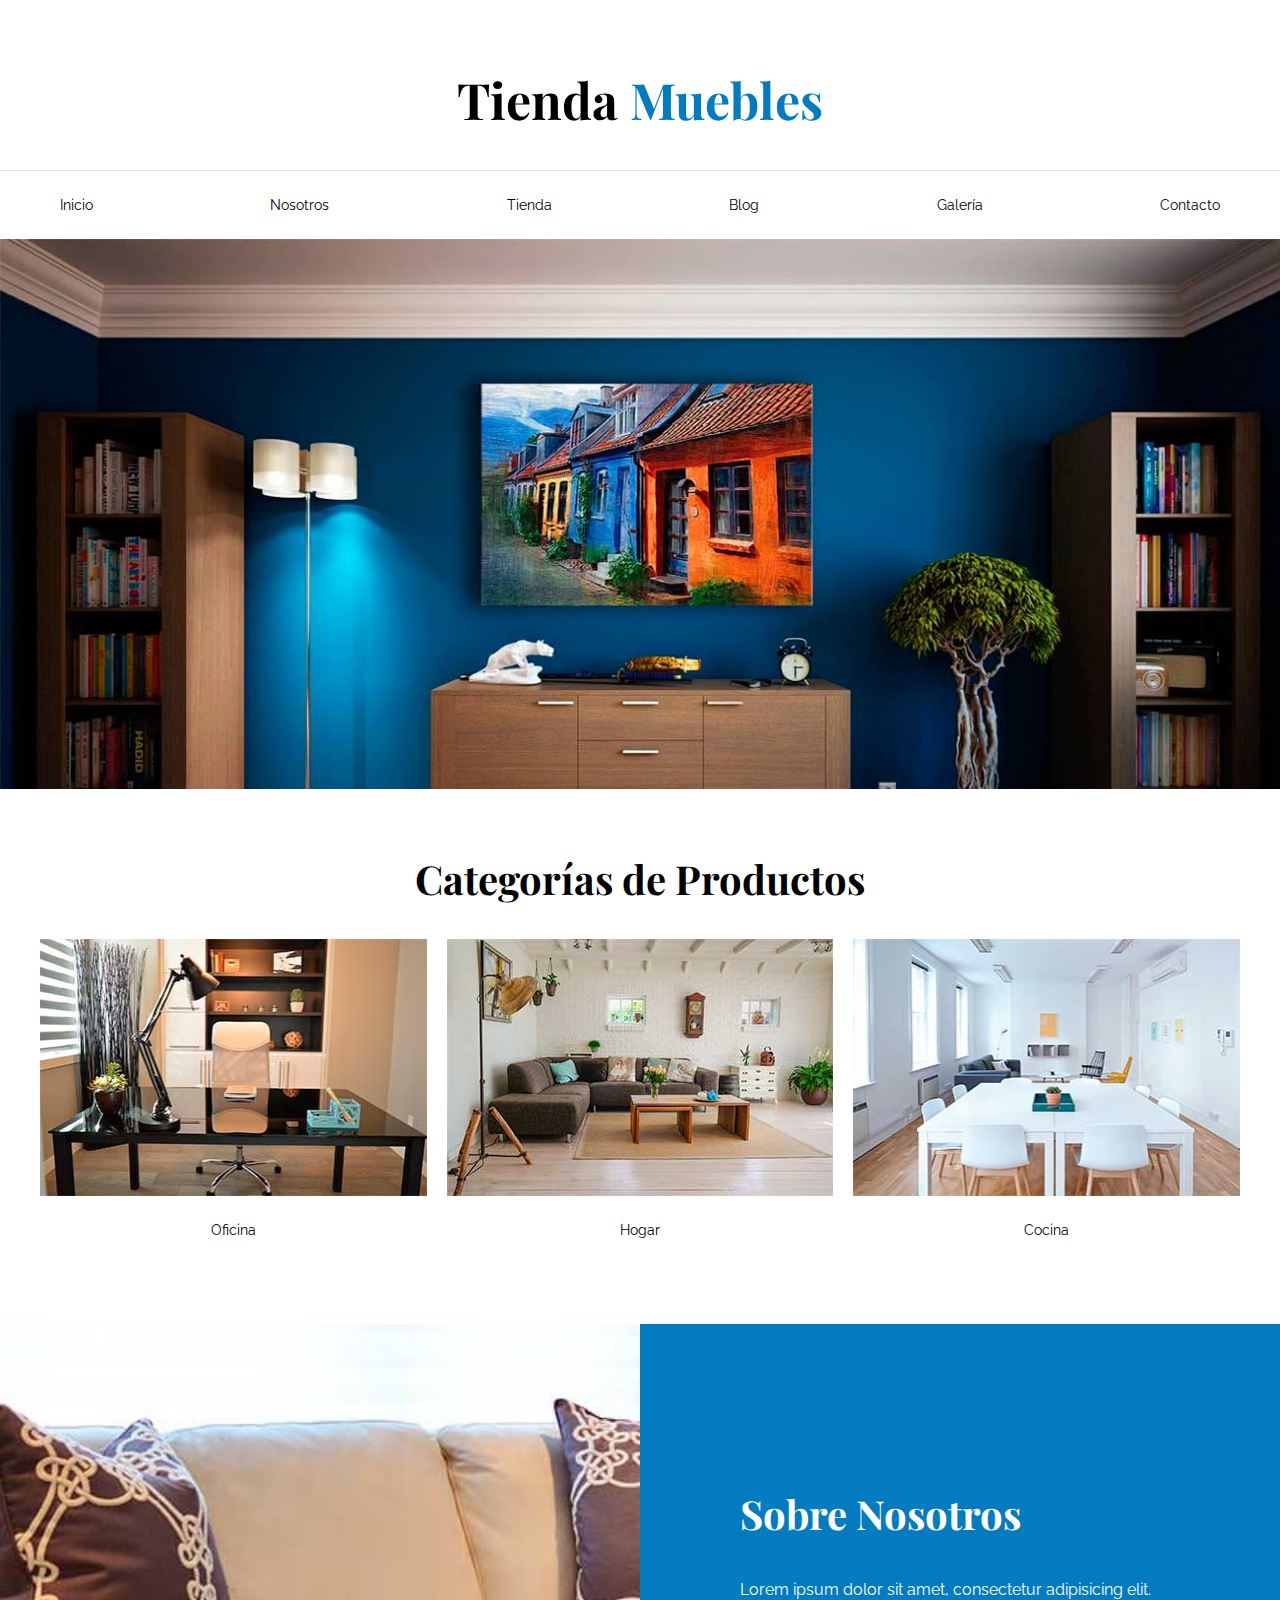
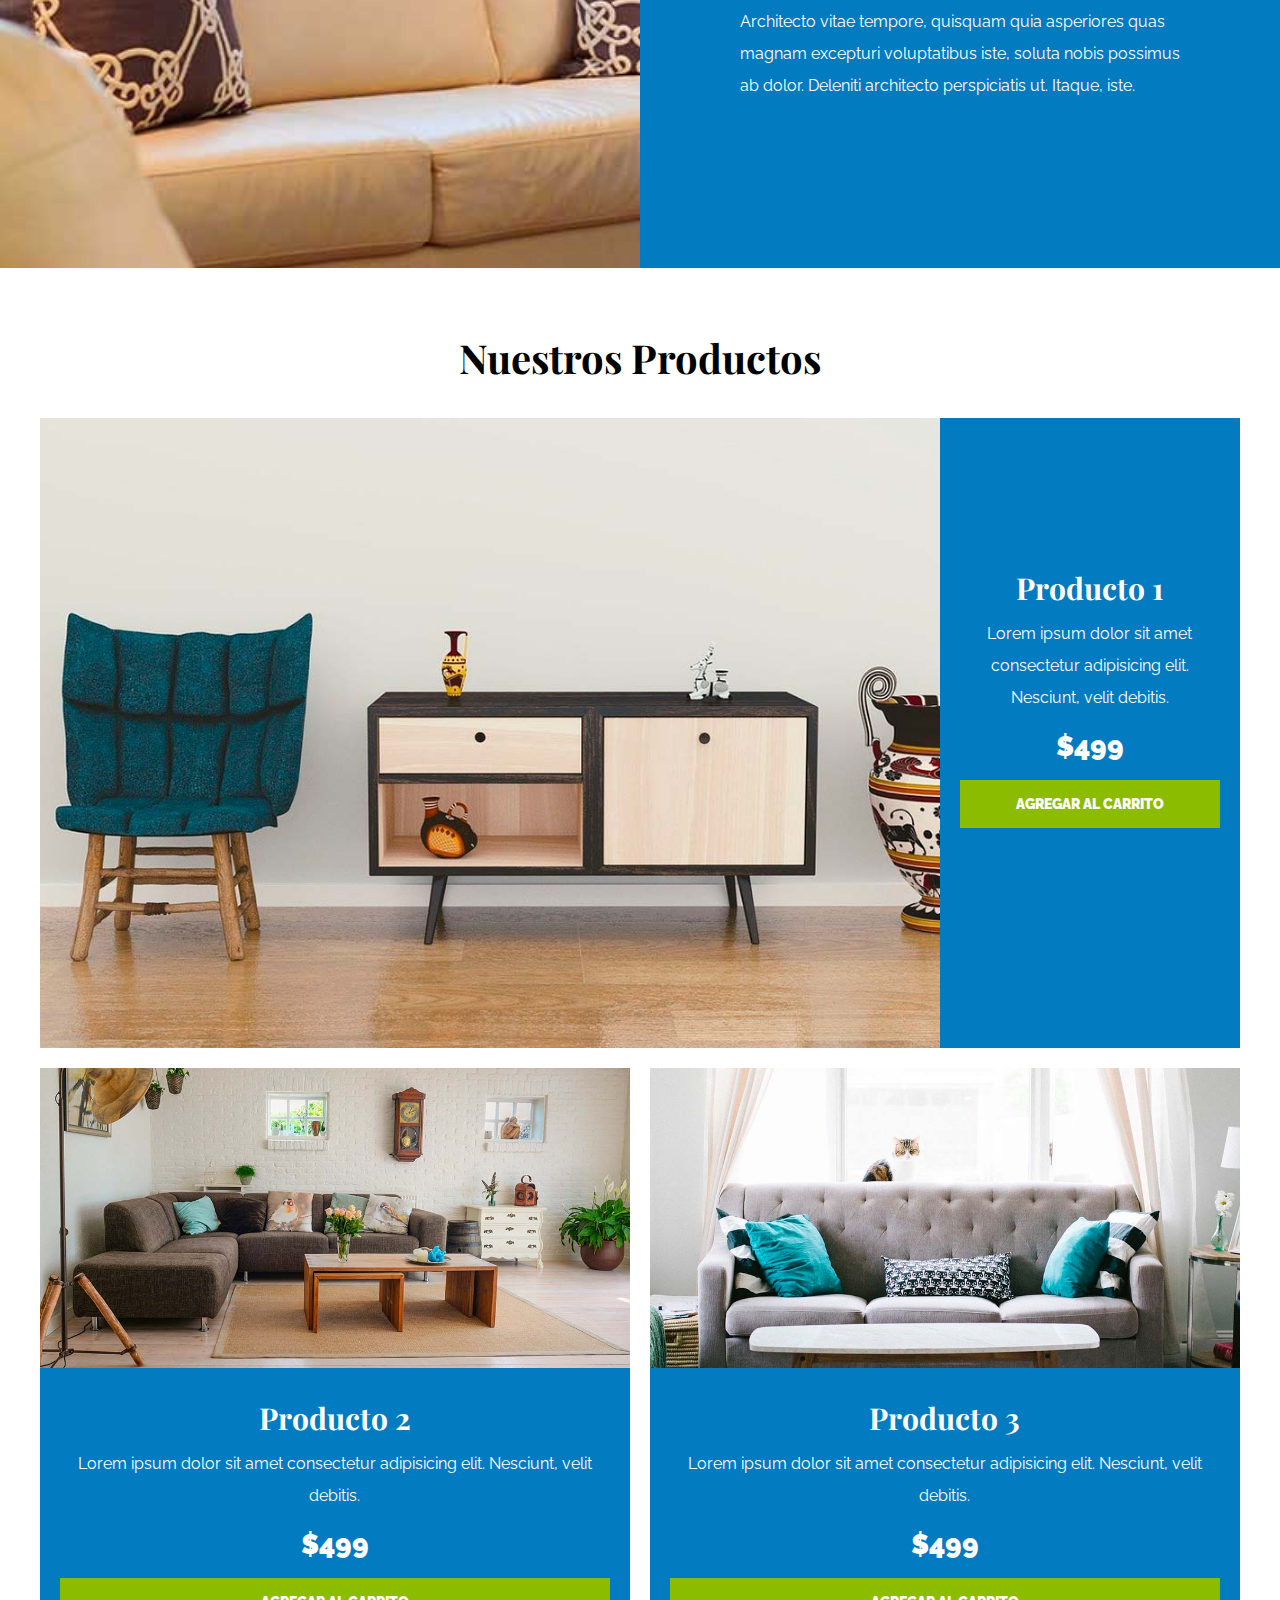
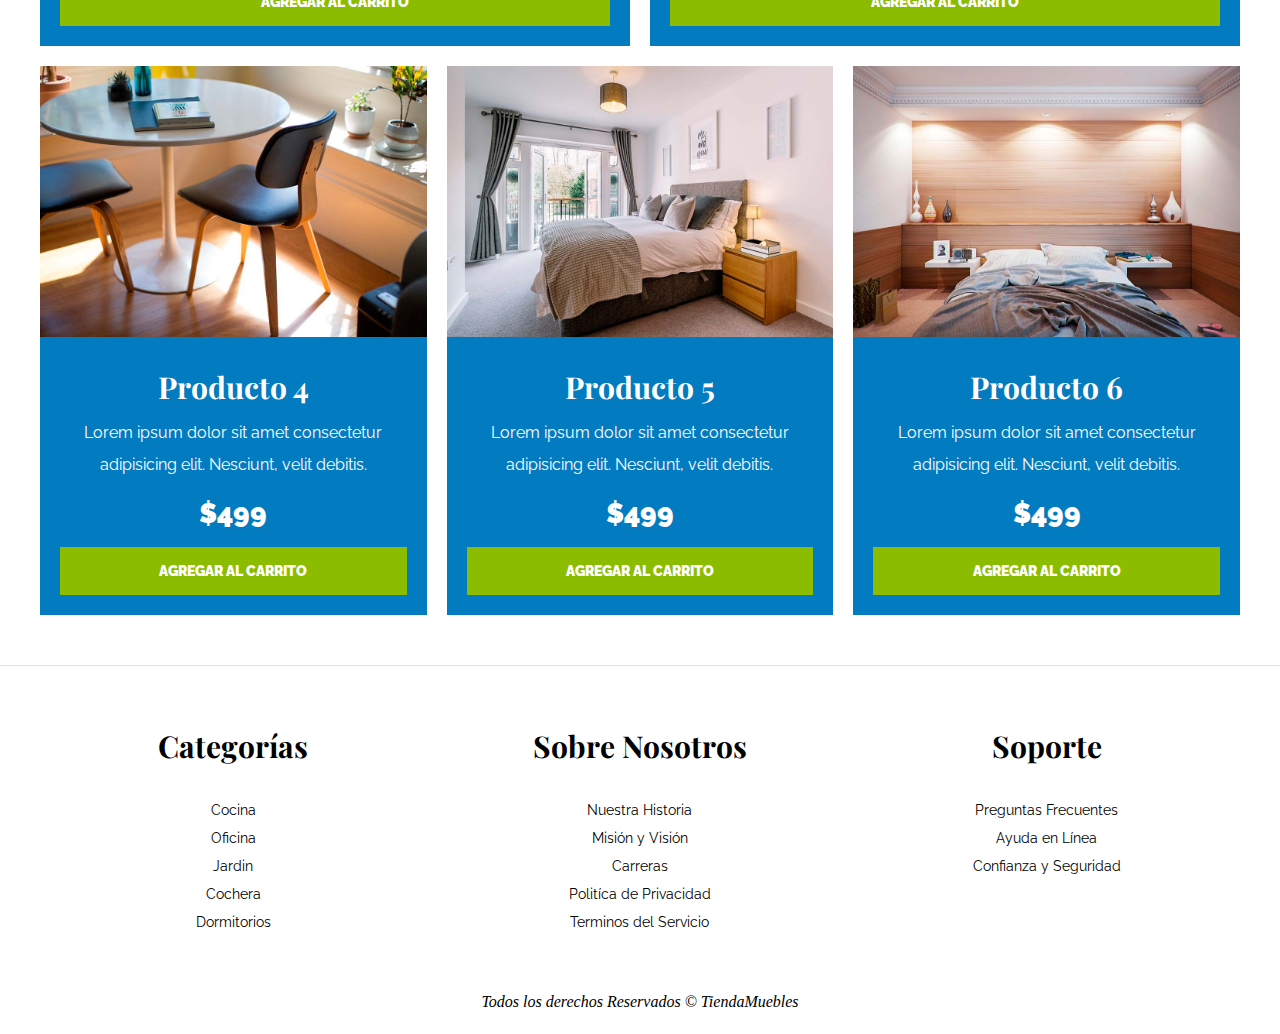
<file: index.html>
<!DOCTYPE html>
<html lang="es">
<head>
    <meta charset="UTF-8">
    <meta http-equiv="X-UA-Compatible" content="IE=edge">
    <meta name="viewport" content="width=device-width, initial-scale=1.0">
    <title>Ecommerce - Home</title>
    <link rel="stylesheet" href="CSS/normalyce.css">
    <link rel="preconnect" href="https://fonts.googleapis.com">
    <link rel="preconnect" href="https://fonts.gstatic.com" crossorigin>
    <link href="https://fonts.googleapis.com/css2?family=Playfair+Display:wght@700&family=Raleway:wght@400;700;900&display=swap" rel="stylesheet"> 
    <link rel="stylesheet" href="CSS/styles.css">
</head>
<body>

    <header>
        <h1 class="titulo">Tienda <span class="span__titulo">Muebles</span></h1>
    </header>

    <div class="contenedor-navegacion">
        <nav class="nav-principal contenedor">
            <a class="enlace" href="index.html">Inicio</a>
            <a class="enlace" href="nosotros.html">Nosotros</a>
            <a class="enlace" href="tienda.html">Tienda</a>
            <a class="enlace" href="blog.html">Blog</a>
            <a class="enlace" href="galeria.html">Galería</a>
            <a class="enlace" href="contacto.html">Contacto</a>
        </nav>
    </div>

    <div class="hero">

    </div>

    <section class="contenedor categorias">
        <h2 class="text-center">Categorías de Productos</h2>

        <div class="listado-categorias">
            <div class="categoria">
                <img src="img/categoria1.jpg" alt="Imagen Categoría">
                <a href="#">Oficina</a>
            </div>
            <div class="categoria">
                <img src="img/categoria2.jpg" alt="Imagen Categoría">
                <a href="#">Hogar</a>
            </div>
            <div class="categoria">
                <img src="img/categoria3.jpg" alt="Imagen Categoría">
                <a href="#">Cocina</a>
            </div>
        </div>

    </section>

    <section class="sobre__nosotros">
        <div class="contenedor sobre-nosotros-grid">
            <div class="texto-nosotros">
                <h2>Sobre Nosotros</h2>
                <p>Lorem ipsum dolor sit amet, consectetur adipisicing elit. Architecto vitae tempore, quisquam quia asperiores quas magnam excepturi voluptatibus iste, soluta nobis possimus ab dolor. Deleniti architecto perspiciatis ut. Itaque, iste.</p>
            </div>
        </div>
    </section>

    <main class="contenido-principal contenedor">
        <h2 class="text-center">Nuestros Productos</h2>
        
        <div class="listado-productos">
            <div class="producto">
                <img src="img/producto1.jpg" alt="Imagen Producto">
                <div class="texto-producto primero">
                    <h3>Producto 1</h3>
                    <p>Lorem ipsum dolor sit amet consectetur adipisicing elit. Nesciunt, velit debitis.</p>
                    <p class="precio">$499</p>

                    <a class="btn" href="#">Agregar al Carrito</a>
                </div> <!--Info Producto-->
            </div> <!--Producto-->

            <div class="producto">
                <img src="img/producto2.jpg" alt="Imagen Producto">
                <div class="texto-producto">
                    <h3>Producto 2</h3>
                    <p>Lorem ipsum dolor sit amet consectetur adipisicing elit. Nesciunt, velit debitis.</p>
                    <p class="precio">$499</p>

                    <a class="btn" href="#">Agregar al Carrito</a>
                </div> <!--Info Producto-->
            </div> <!--Producto-->

            <div class="producto">
                <img src="img/producto3.jpg" alt="Imagen Producto">
                <div class="texto-producto">
                    <h3>Producto 3</h3>
                    <p>Lorem ipsum dolor sit amet consectetur adipisicing elit. Nesciunt, velit debitis.</p>
                    <p class="precio">$499</p>

                    <a class="btn" href="#">Agregar al Carrito</a>
                </div> <!--Info Producto-->
            </div> <!--Producto-->

            <div class="producto">
                <img src="img/producto4.jpg" alt="Imagen Producto">
                <div class="texto-producto">
                    <h3>Producto 4</h3>
                    <p>Lorem ipsum dolor sit amet consectetur adipisicing elit. Nesciunt, velit debitis.</p>
                    <p class="precio">$499</p>

                    <a class="btn" href="#">Agregar al Carrito</a>
                </div> <!--Info Producto-->
            </div> <!--Producto-->

            <div class="producto">
                <img src="img/producto5.jpg" alt="Imagen Producto">
                <div class="texto-producto">
                    <h3>Producto 5</h3>
                    <p>Lorem ipsum dolor sit amet consectetur adipisicing elit. Nesciunt, velit debitis.</p>
                    <p class="precio">$499</p>

                    <a class="btn" href="#">Agregar al Carrito</a>
                </div> <!--Info Producto-->
            </div> <!--Producto-->

            <div class="producto">
                <img src="img/producto6.jpg" alt="Imagen Producto">
                <div class="texto-producto">
                    <h3>Producto 6</h3>
                    <p>Lorem ipsum dolor sit amet consectetur adipisicing elit. Nesciunt, velit debitis.</p>
                    <p class="precio">$499</p>

                    <a class="btn" href="#">Agregar al Carrito</a>
                </div> <!--Info Producto-->
            </div> <!--Producto-->
        </div> <!-- Fin de listado de Productos-->
    </main>


    <footer class="footer">

        <div class="grid-footer contenedor">
            <div>
                <h3>Categorías</h3>
    
                <nav class="footer-menu">
                    <a href="#">Cocina</a>
                    <a href="#">Oficina</a>
                    <a href="#">Jardin</a>
                    <a href="#">Cochera</a>
                    <a href="#">Dormitorios</a>
                </nav>
            </div>
    
            <div>
                <h3>Sobre Nosotros</h3>
    
                <nav class="footer-menu">
                    <a href="#">Nuestra Historia</a>
                    <a href="#">Misión y Visión</a>
                    <a href="#">Carreras</a>
                    <a href="#">Politíca de Privacidad</a>
                    <a href="#">Terminos del Servicio</a>
                </nav>
            </div>
    
            <div>
                <h3>Soporte</h3>
    
                <nav class="footer-menu">
                    <a href="#">Preguntas Frecuentes</a>
                    <a href="#">Ayuda en Línea</a>
                    <a href="#">Confianza y Seguridad</a>
                </nav>
            </div>
        </div>
    </footer>
    
    <p class="copy"><em>Todos los derechos Reservados &copy; TiendaMuebles</em></p>


</body>
</html>
</file>
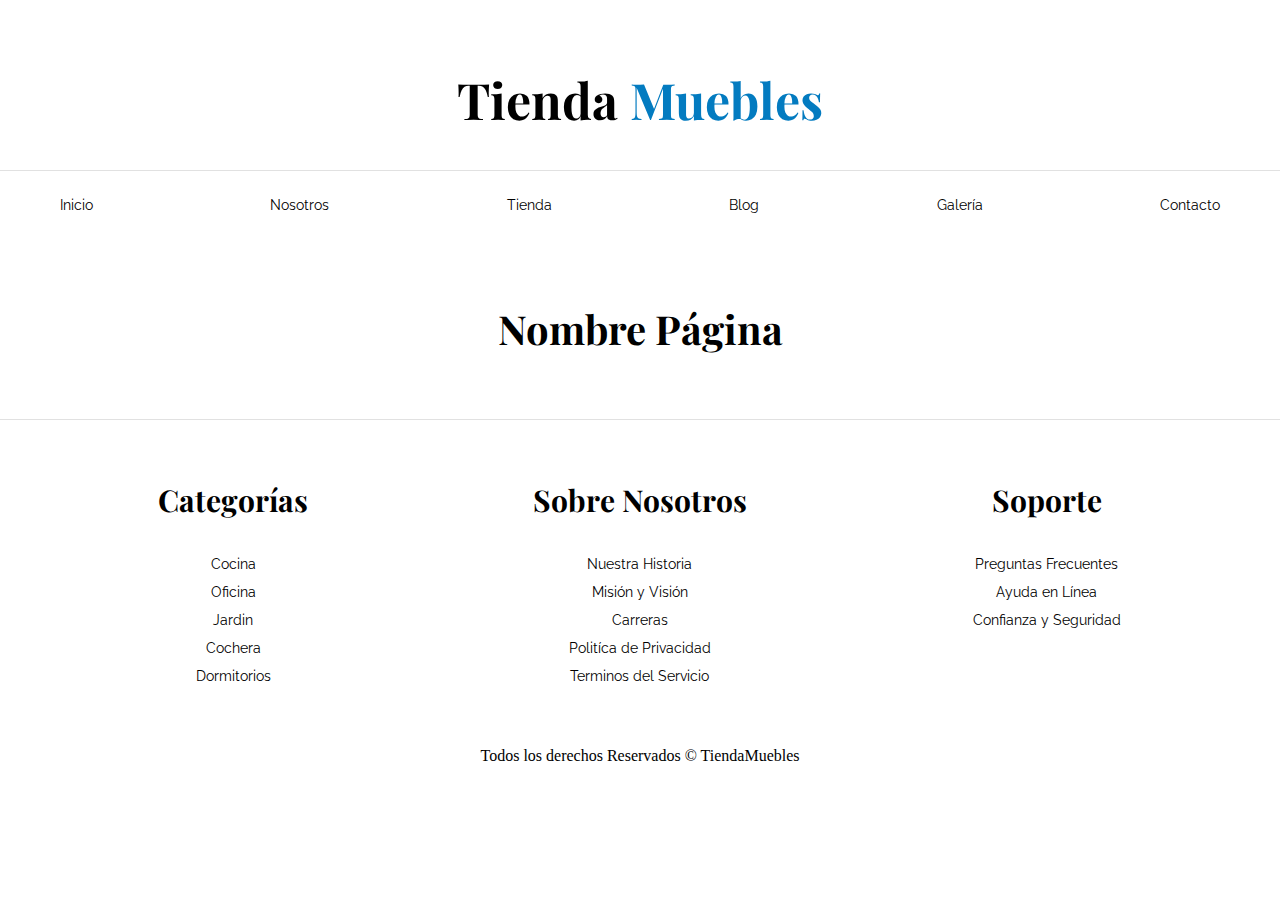
<file: base.html>
<!DOCTYPE html>
<html lang="es">
<head>
    <meta charset="UTF-8">
    <meta http-equiv="X-UA-Compatible" content="IE=edge">
    <meta name="viewport" content="width=device-width, initial-scale=1.0">
    <title>Ecommerce - Home</title>
    <link rel="stylesheet" href="CSS/normalyce.css">
    <link rel="preconnect" href="https://fonts.googleapis.com">
    <link rel="preconnect" href="https://fonts.gstatic.com" crossorigin>
    <link href="https://fonts.googleapis.com/css2?family=Playfair+Display:wght@700&family=Raleway:wght@400;700;900&display=swap" rel="stylesheet"> 
    <link rel="stylesheet" href="CSS/styles.css">
</head>
<body>

    <header>
        <h1 class="titulo">Tienda <span class="span__titulo">Muebles</span></h1>
    </header>

    <div class="contenedor-navegacion">
        <nav class="nav-principal contenedor">
            <a class="enlace" href="index.html">Inicio</a>
            <a class="enlace" href="nosotros.html">Nosotros</a>
            <a class="enlace" href="tienda.html">Tienda</a>
            <a class="enlace" href="blog.html">Blog</a>
            <a class="enlace" href="galeria.html">Galería</a>
            <a class="enlace" href="contacto.html">Contacto</a>
        </nav>
    </div>

    <main class="contenido-principal contenedor">
        <h2 class="text-center">Nombre Página</h2>
    </main>


    <footer class="footer">

        <div class="grid-footer contenedor">
            <div>
                <h3>Categorías</h3>
    
                <nav class="footer-menu">
                    <a href="#">Cocina</a>
                    <a href="#">Oficina</a>
                    <a href="#">Jardin</a>
                    <a href="#">Cochera</a>
                    <a href="#">Dormitorios</a>
                </nav>
            </div>
    
            <div>
                <h3>Sobre Nosotros</h3>
    
                <nav class="footer-menu">
                    <a href="#">Nuestra Historia</a>
                    <a href="#">Misión y Visión</a>
                    <a href="#">Carreras</a>
                    <a href="#">Politíca de Privacidad</a>
                    <a href="#">Terminos del Servicio</a>
                </nav>
            </div>
    
            <div>
                <h3>Soporte</h3>
    
                <nav class="footer-menu">
                    <a href="#">Preguntas Frecuentes</a>
                    <a href="#">Ayuda en Línea</a>
                    <a href="#">Confianza y Seguridad</a>
                </nav>
            </div>
        </div>
    </footer>
    
    <p class="copy">Todos los derechos Reservados &copy; TiendaMuebles</p>


</body>
</html>
</file>
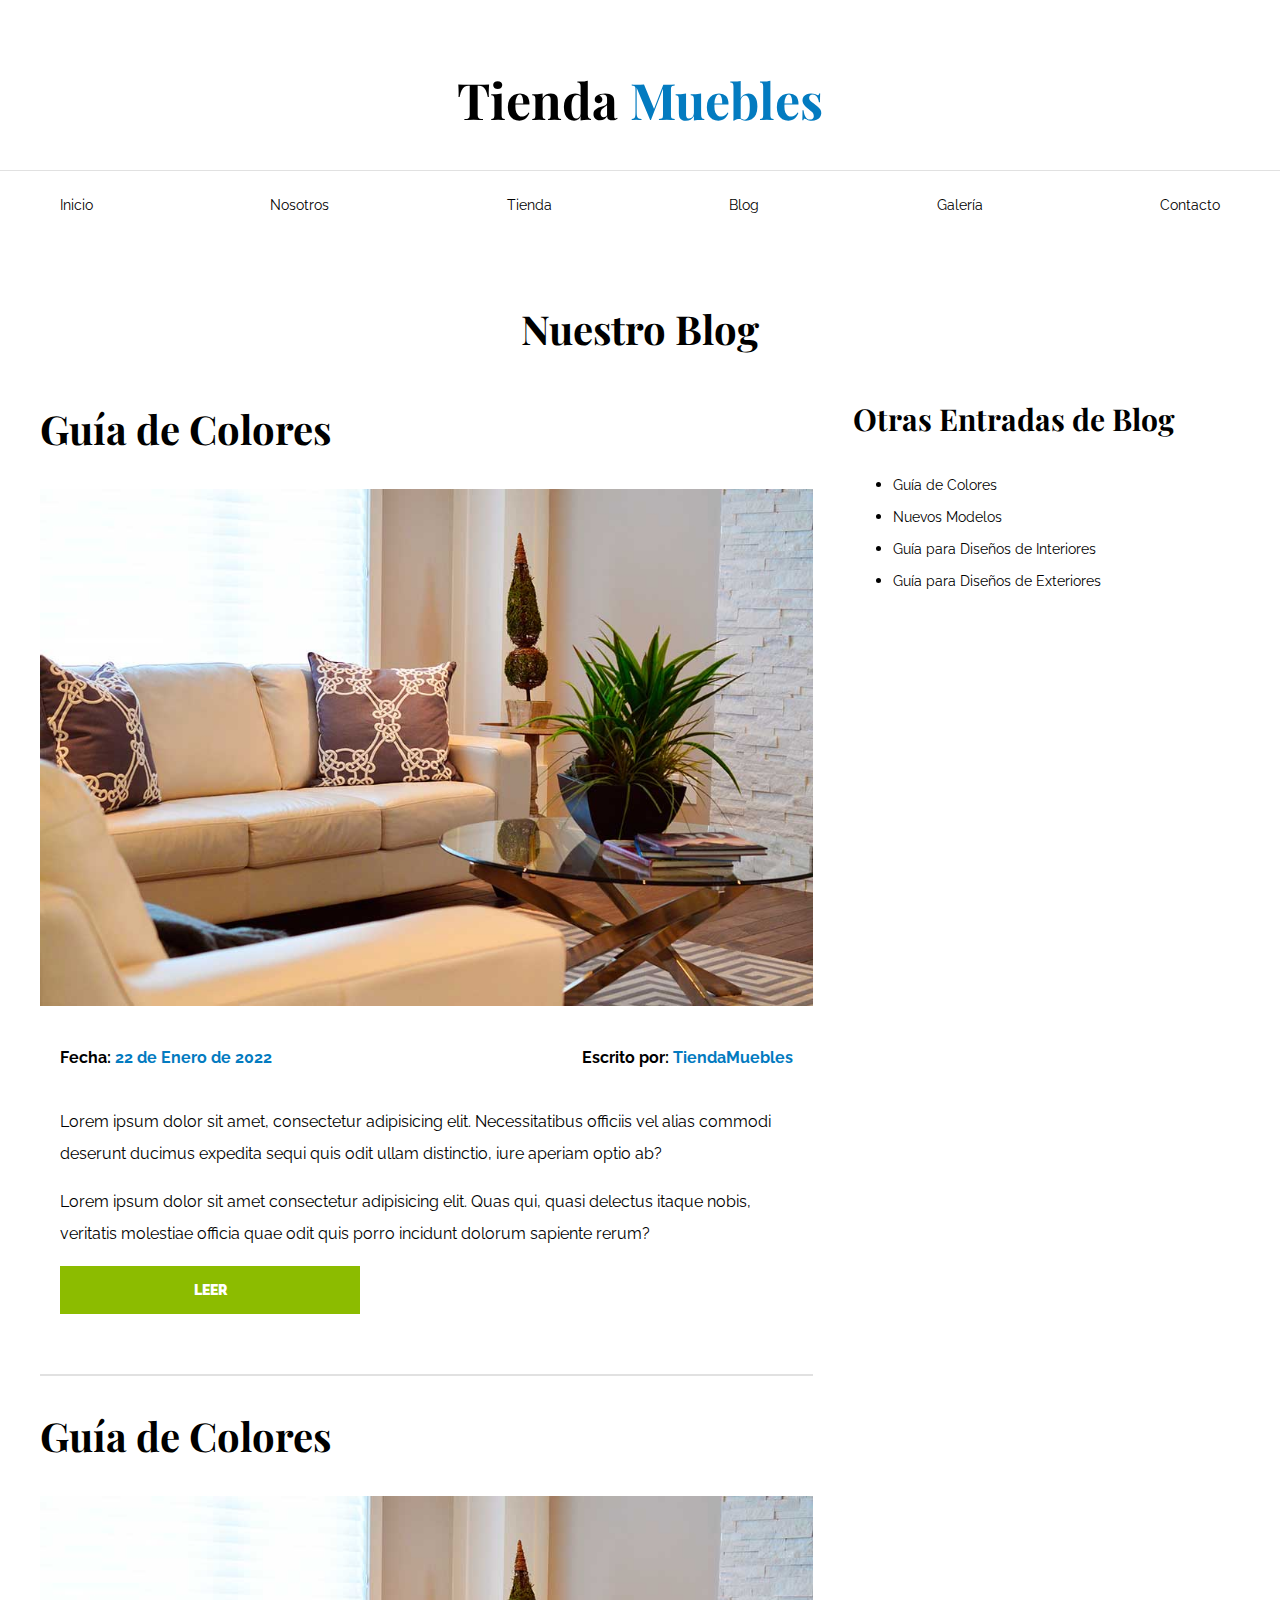
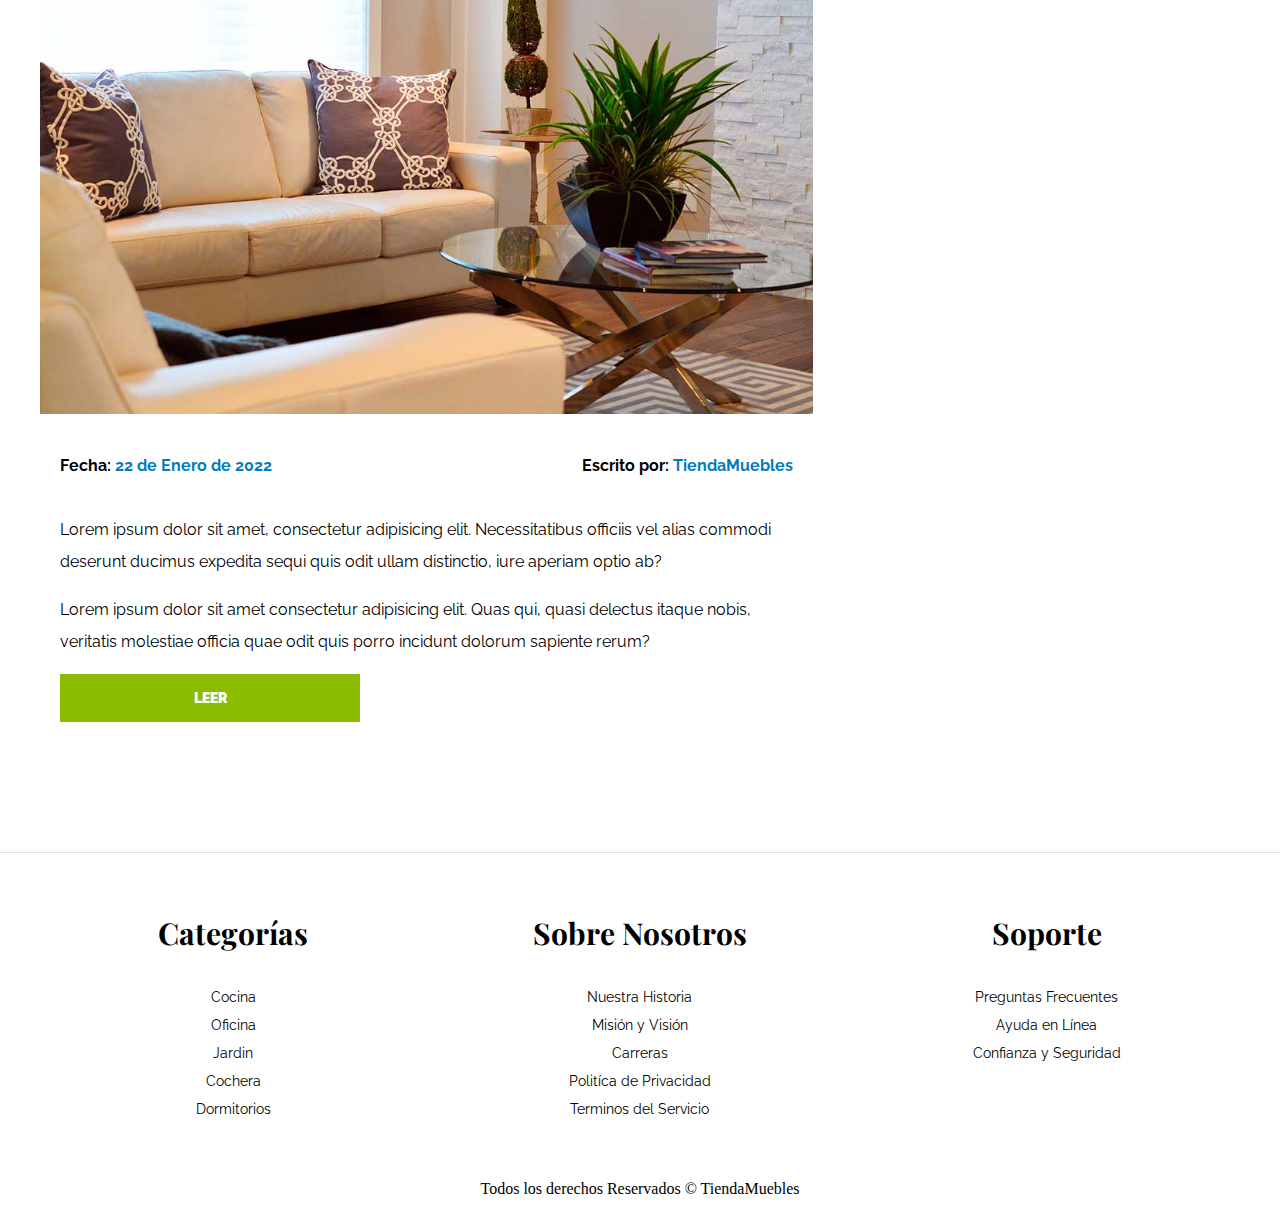
<file: blog.html>
<!DOCTYPE html>
<html lang="es">
<head>
    <meta charset="UTF-8">
    <meta http-equiv="X-UA-Compatible" content="IE=edge">
    <meta name="viewport" content="width=device-width, initial-scale=1.0">
    <title>Ecommerce - Blog</title>
    <link rel="stylesheet" href="CSS/normalyce.css">
    <link rel="preconnect" href="https://fonts.googleapis.com">
    <link rel="preconnect" href="https://fonts.gstatic.com" crossorigin>
    <link href="https://fonts.googleapis.com/css2?family=Playfair+Display:wght@700&family=Raleway:wght@400;700;900&display=swap" rel="stylesheet"> 
    <link rel="stylesheet" href="CSS/styles.css">
</head>
<body>

    <header>
        <h1 class="titulo">Tienda <span class="span__titulo">Muebles</span></h1>
    </header>

    <div class="contenedor-navegacion">
        <nav class="nav-principal contenedor">
            <a class="enlace" href="index.html">Inicio</a>
            <a class="enlace" href="nosotros.html">Nosotros</a>
            <a class="enlace" href="tienda.html">Tienda</a>
            <a class="enlace" href="blog.html">Blog</a>
            <a class="enlace" href="galeria.html">Galería</a>
            <a class="enlace" href="contacto.html">Contacto</a>
        </nav>
    </div>

    <main class="contenido-principal contenedor">
        <h2 class="text-center">Nuestro Blog</h2>

        <section class="contenedor-blog">
            <div class="blog">
                <article class="entrada">
                    <h2>Guía de Colores</h2>

                    <div class="imagen">
                        <img src="img/nosotros.jpg" alt="imagen blog">
                    </div>

                    <div class="contenido-blog">
                        <div class="entrada-meta">
                            <p>Fecha: <span>22 de Enero de 2022</span></p>
                            <p>Escrito por: <span>TiendaMuebles</span></p>
                        </div>
    
                        <div class="entrada-blog">
                            <p>Lorem ipsum dolor sit amet, consectetur adipisicing elit. Necessitatibus officiis vel alias commodi deserunt ducimus expedita sequi quis odit ullam distinctio, iure aperiam optio ab?</p>
    
                            <p>Lorem ipsum dolor sit amet consectetur adipisicing elit. Quas qui, quasi delectus itaque nobis, veritatis molestiae officia quae odit quis porro incidunt dolorum sapiente rerum?</p>
                        </div>

                        <a href="entrada.html" class="btn max-width-30">Leer</a>
                    </div>


                </article>

                <article class="entrada">
                    <h2>Guía de Colores</h2>

                    <div class="imagen">
                        <img src="img/nosotros.jpg" alt="imagen blog">
                    </div>

                    <div class="contenido-blog">

                        <div class="entrada-meta">
                            <p>Fecha: <span>22 de Enero de 2022</span></p>
                            <p>Escrito por: <span>TiendaMuebles</span></p>
                        </div>
    
                        <div class="entrada-blog">
                            <p>Lorem ipsum dolor sit amet, consectetur adipisicing elit. Necessitatibus officiis vel alias commodi deserunt ducimus expedita sequi quis odit ullam distinctio, iure aperiam optio ab?</p>
    
                            <p>Lorem ipsum dolor sit amet consectetur adipisicing elit. Quas qui, quasi delectus itaque nobis, veritatis molestiae officia quae odit quis porro incidunt dolorum sapiente rerum?</p>
                        </div>
    
                        <a href="entrada.html" class="btn max-width-30">Leer</a>
                    </div>

                </article>
            </div>

            <aside class="">
                <h3>Otras Entradas de Blog</h3>

                <ul>
                    <li><a href="entrada.html">Guía de Colores</a></li>
                    <li><a href="entrada.html">Nuevos Modelos</a></li>
                    <li><a href="entrada.html">Guía para Diseños de Interiores</a></li>
                    <li><a href="entrada.html">Guía para Diseños de Exteriores</a></li>
                </ul>
            </aside>
        </section>
    </main>


    <footer class="footer">

        <div class="grid-footer contenedor">
            <div>
                <h3>Categorías</h3>
    
                <nav class="footer-menu">
                    <a href="#">Cocina</a>
                    <a href="#">Oficina</a>
                    <a href="#">Jardin</a>
                    <a href="#">Cochera</a>
                    <a href="#">Dormitorios</a>
                </nav>
            </div>
    
            <div>
                <h3>Sobre Nosotros</h3>
    
                <nav class="footer-menu">
                    <a href="#">Nuestra Historia</a>
                    <a href="#">Misión y Visión</a>
                    <a href="#">Carreras</a>
                    <a href="#">Politíca de Privacidad</a>
                    <a href="#">Terminos del Servicio</a>
                </nav>
            </div>
    
            <div>
                <h3>Soporte</h3>
    
                <nav class="footer-menu">
                    <a href="#">Preguntas Frecuentes</a>
                    <a href="#">Ayuda en Línea</a>
                    <a href="#">Confianza y Seguridad</a>
                </nav>
            </div>
        </div>
    </footer>
    
    <p class="copy">Todos los derechos Reservados &copy; TiendaMuebles</p>


</body>
</html>
</file>
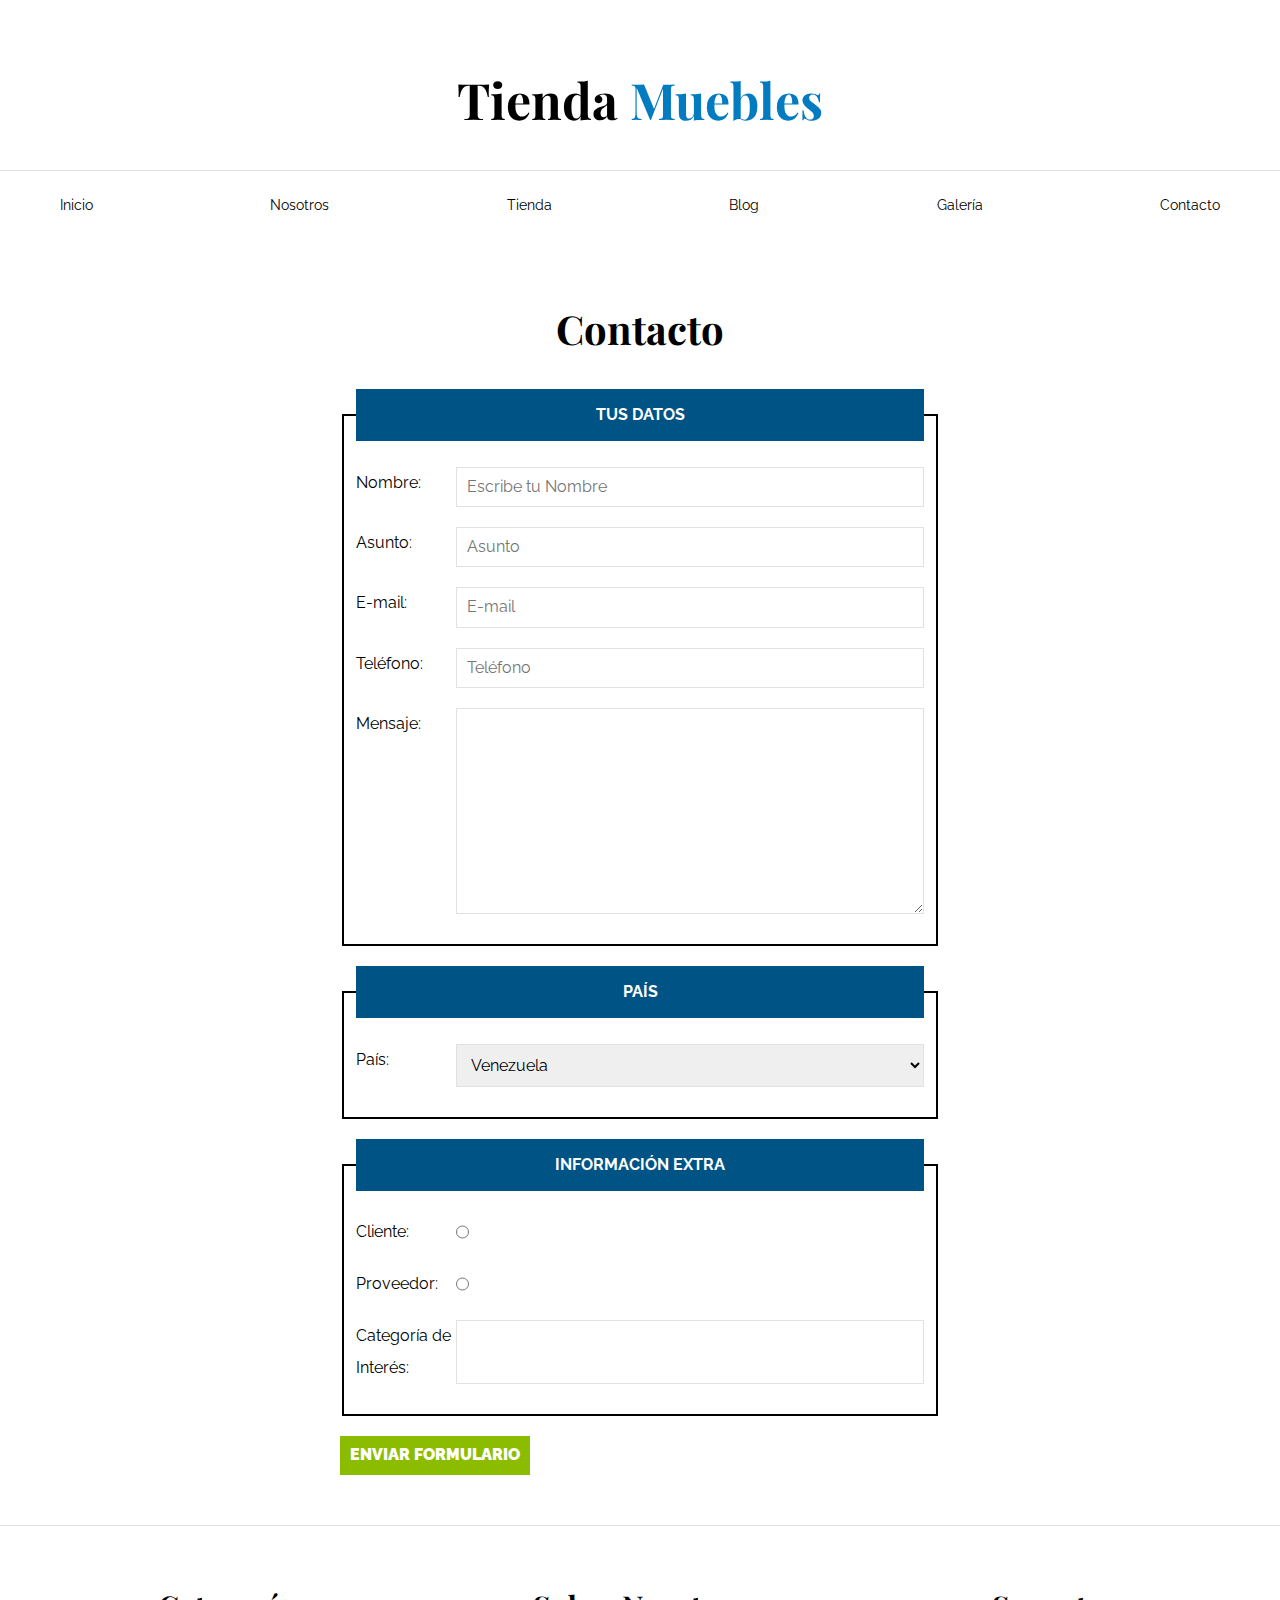
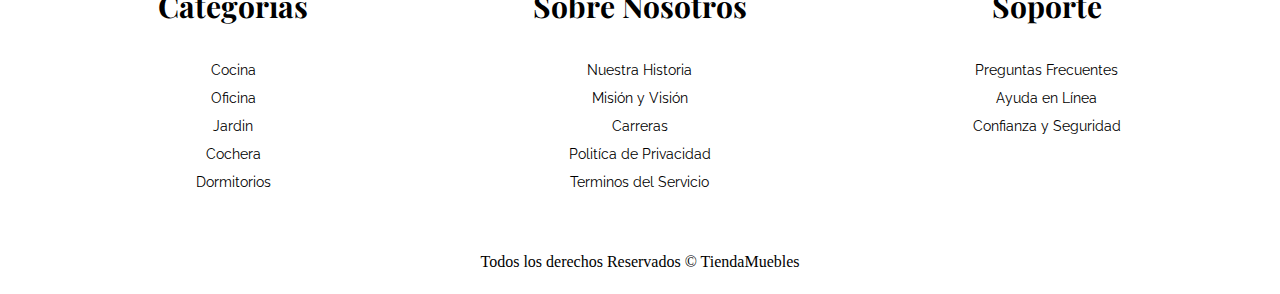
<file: contacto.html>
<!DOCTYPE html>
<html lang="es">
<head>
    <meta charset="UTF-8">
    <meta http-equiv="X-UA-Compatible" content="IE=edge">
    <meta name="viewport" content="width=device-width, initial-scale=1.0">
    <title>Ecommerce - Contacto</title>
    <link rel="stylesheet" href="CSS/normalyce.css">
    <link rel="preconnect" href="https://fonts.googleapis.com">
    <link rel="preconnect" href="https://fonts.gstatic.com" crossorigin>
    <link href="https://fonts.googleapis.com/css2?family=Playfair+Display:wght@700&family=Raleway:wght@400;700;900&display=swap" rel="stylesheet"> 
    <link rel="stylesheet" href="CSS/styles.css">
</head>
<body>

    <header>
        <h1 class="titulo">Tienda <span class="span__titulo">Muebles</span></h1>
    </header>

    <div class="contenedor-navegacion">
        <nav class="nav-principal contenedor">
            <a class="enlace" href="index.html">Inicio</a>
            <a class="enlace" href="nosotros.html">Nosotros</a>
            <a class="enlace" href="tienda.html">Tienda</a>
            <a class="enlace" href="blog.html">Blog</a>
            <a class="enlace" href="galeria.html">Galería</a>
            <a class="enlace" href="contacto.html">Contacto</a>
        </nav>
    </div>

    <main class="contenido-principal contenedor">
        <h2 class="text-center">Contacto</h2>

        <form class="formulario">
            <fieldset>
                <legend>Tus Datos</legend>
                <div class="campo">
                    <label for="nombre">Nombre: </label>
                    <input class="input" id="nombre" type="text" placeholder="Escribe tu Nombre" required>
                </div>

                <div class="campo">
                    <label for="asunto">Asunto: </label>
                    <input class="input" id="asunto" type="text" placeholder="Asunto" required>
                </div>

                <div class="campo">
                    <label for="email">E-mail: </label>
                    <input class="input" id="email" type="email" placeholder="E-mail" required>
                </div>

                <div class="campo">
                    <label for="tel">Teléfono: </label>
                    <input class="input" id="tel" type="tel" placeholder="Teléfono" required>
                </div>

                <div class="campo">
                    <label for="mensaje">Mensaje: </label>
                    <textarea class="input" name="" id="mensaje" cols="20" rows="10"></textarea>
                </div>
            </fieldset>

            <fieldset>
                <legend>País</legend>

                <div class="campo">
                    <label for="pais">País: </label>
                    <select class="input" required name="" id="pais">
                        <option disabled value="">---Seleccione---</option>
                        <option selected value="VZLA">Venezuela</option>
                        <option value="MX">México</option>
                        <option value="CO">Colombia</option>
                        <option value="AR">Argentina</option>
                        <option value="BR">Brasil</option>
                        <option value="PR">Perú</option>
                        <option value="URU">Uruguay</option>
                        <option value="CL">Chile</option>
                        <option value="ECU">Ecuador</option>
                    </select>
                </div>
            </fieldset>

            <fieldset>
                <legend>Información Extra</legend>

                <div class="campo">
                    <label for="cliente">Cliente: </label>
                    <input type="radio" id="cliente" name="tipo" value="cliente">
                </div>

                <div class="campo">
                    <label for="proveedor">Proveedor: </label>
                    <input type="radio" id="proveedor" name="tipo" value="proveedor">
                </div>

                <div class="campo">
                    <label for="categoria">Categoría de Interés:</label>

                    <input class="input" list="categorias" name="categorias">

                    <datalist id="categorias">
                        <option value="Cocina">
                        <option value="Exterior">
                        <option value="Recamaras">
                        <option value="Oficina">
                        <option value="Televisión">
                    </datalist>
                </div>
            </fieldset>

            <input class="btn" type="submit" value="Enviar Formulario">
        </form>
    </main>


    <footer class="footer">

        <div class="grid-footer contenedor">
            <div>
                <h3>Categorías</h3>
    
                <nav class="footer-menu">
                    <a href="#">Cocina</a>
                    <a href="#">Oficina</a>
                    <a href="#">Jardin</a>
                    <a href="#">Cochera</a>
                    <a href="#">Dormitorios</a>
                </nav>
            </div>
    
            <div>
                <h3>Sobre Nosotros</h3>
    
                <nav class="footer-menu">
                    <a href="#">Nuestra Historia</a>
                    <a href="#">Misión y Visión</a>
                    <a href="#">Carreras</a>
                    <a href="#">Politíca de Privacidad</a>
                    <a href="#">Terminos del Servicio</a>
                </nav>
            </div>
    
            <div>
                <h3>Soporte</h3>
    
                <nav class="footer-menu">
                    <a href="#">Preguntas Frecuentes</a>
                    <a href="#">Ayuda en Línea</a>
                    <a href="#">Confianza y Seguridad</a>
                </nav>
            </div>
        </div>
    </footer>
    
    <p class="copy">Todos los derechos Reservados &copy; TiendaMuebles</p>


</body>
</html>
</file>
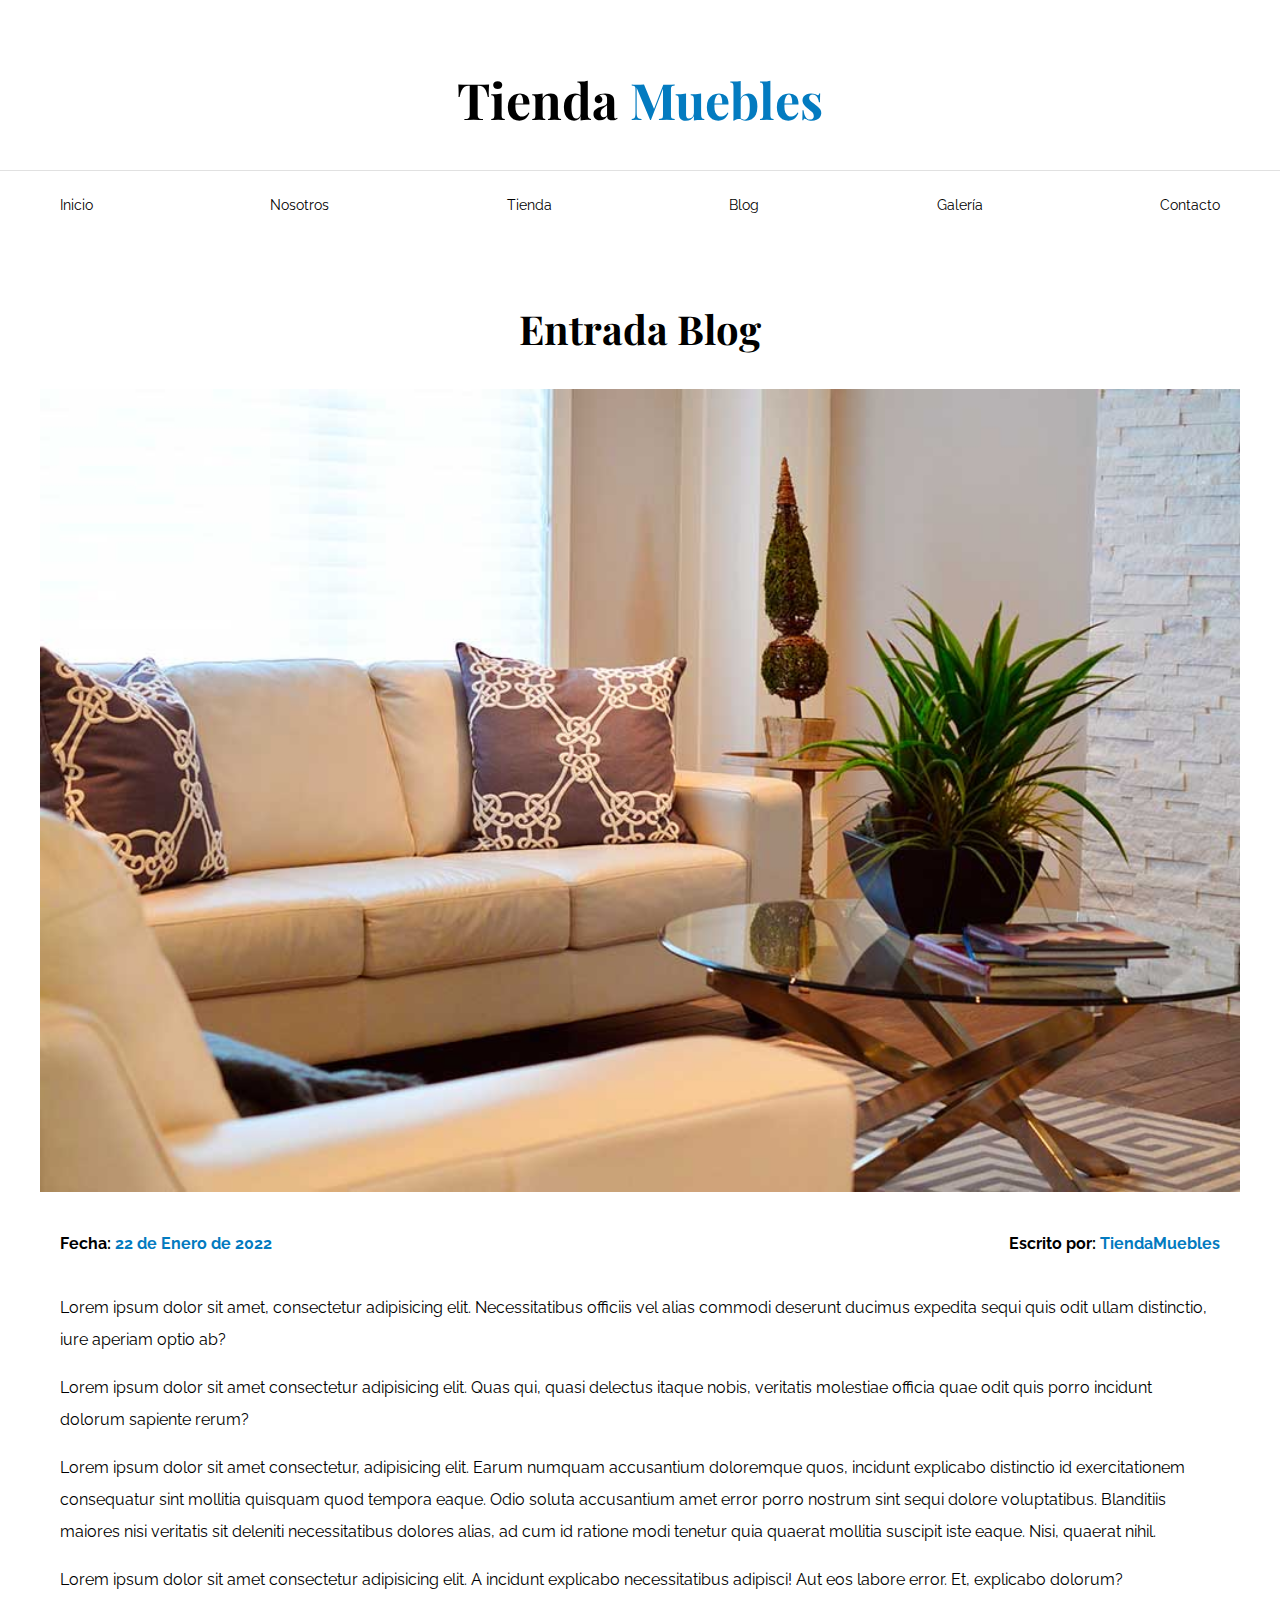
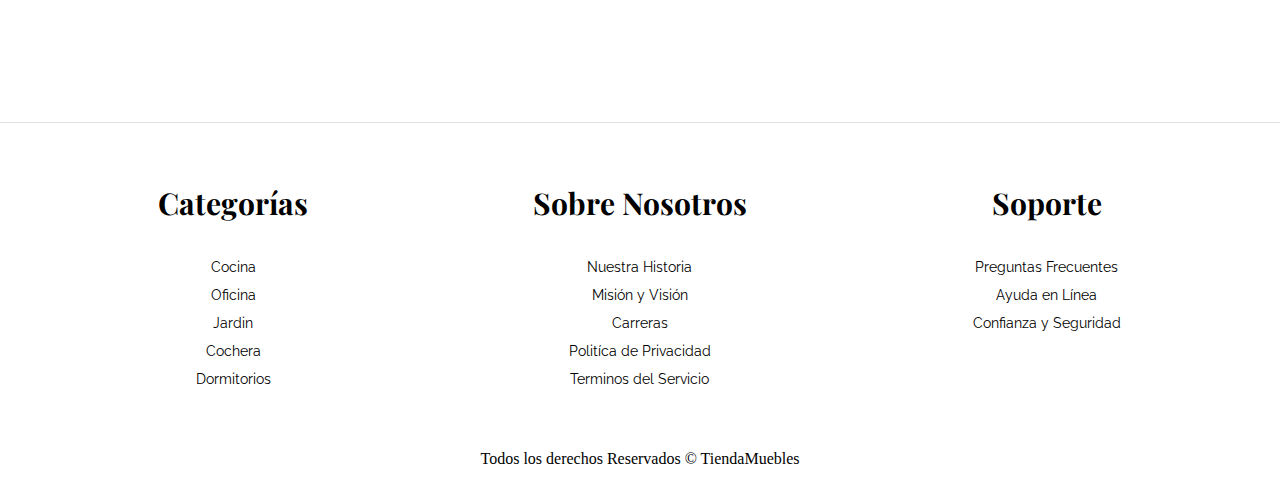
<file: entrada.html>
<!DOCTYPE html>
<html lang="es">
<head>
    <meta charset="UTF-8">
    <meta http-equiv="X-UA-Compatible" content="IE=edge">
    <meta name="viewport" content="width=device-width, initial-scale=1.0">
    <title>Ecommerce - Entrada Blog</title>
    <link rel="stylesheet" href="CSS/normalyce.css">
    <link rel="preconnect" href="https://fonts.googleapis.com">
    <link rel="preconnect" href="https://fonts.gstatic.com" crossorigin>
    <link href="https://fonts.googleapis.com/css2?family=Playfair+Display:wght@700&family=Raleway:wght@400;700;900&display=swap" rel="stylesheet"> 
    <link rel="stylesheet" href="CSS/styles.css">
</head>
<body>

    <header>
        <h1 class="titulo">Tienda <span class="span__titulo">Muebles</span></h1>
    </header>

    <div class="contenedor-navegacion">
        <nav class="nav-principal contenedor">
            <a class="enlace" href="index.html">Inicio</a>
            <a class="enlace" href="nosotros.html">Nosotros</a>
            <a class="enlace" href="tienda.html">Tienda</a>
            <a class="enlace" href="blog.html">Blog</a>
            <a class="enlace" href="galeria.html">Galería</a>
            <a class="enlace" href="contacto.html">Contacto</a>
        </nav>
    </div>

    <main class="contenido-principal contenedor">
        <h2 class="text-center">Entrada Blog</h2>

        <article class="entrada contenido-entrada-blog">
            <div class="imagen">
                <img src="img/nosotros.jpg" alt="imagen blog">
            </div>

            <div class="contenido-blog">

                <div class="entrada-meta">
                    <p>Fecha: <span>22 de Enero de 2022</span></p>
                    <p>Escrito por: <span>TiendaMuebles</span></p>
                </div>
    
                <div class="entrada-blog">
                    <p>Lorem ipsum dolor sit amet, consectetur adipisicing elit. Necessitatibus officiis vel alias commodi deserunt ducimus expedita sequi quis odit ullam distinctio, iure aperiam optio ab?</p>
    
                    <p>Lorem ipsum dolor sit amet consectetur adipisicing elit. Quas qui, quasi delectus itaque nobis, veritatis molestiae officia quae odit quis porro incidunt dolorum sapiente rerum?</p>
    
                    <p>Lorem ipsum dolor sit amet consectetur, adipisicing elit. Earum numquam accusantium doloremque quos, incidunt explicabo distinctio id exercitationem consequatur sint mollitia quisquam quod tempora eaque. Odio soluta accusantium amet error porro nostrum sint sequi dolore voluptatibus. Blanditiis maiores nisi veritatis sit deleniti necessitatibus dolores alias, ad cum id ratione modi tenetur quia quaerat mollitia suscipit iste eaque. Nisi, quaerat nihil.</p>
    
                    <p>Lorem ipsum dolor sit amet consectetur adipisicing elit. A incidunt explicabo necessitatibus adipisci! Aut eos labore error. Et, explicabo dolorum?</p>
                </div>
            </div>


        </article>
    </main>


    <footer class="footer">

        <div class="grid-footer contenedor">
            <div>
                <h3>Categorías</h3>
    
                <nav class="footer-menu">
                    <a href="#">Cocina</a>
                    <a href="#">Oficina</a>
                    <a href="#">Jardin</a>
                    <a href="#">Cochera</a>
                    <a href="#">Dormitorios</a>
                </nav>
            </div>
    
            <div>
                <h3>Sobre Nosotros</h3>
    
                <nav class="footer-menu">
                    <a href="#">Nuestra Historia</a>
                    <a href="#">Misión y Visión</a>
                    <a href="#">Carreras</a>
                    <a href="#">Politíca de Privacidad</a>
                    <a href="#">Terminos del Servicio</a>
                </nav>
            </div>
    
            <div>
                <h3>Soporte</h3>
    
                <nav class="footer-menu">
                    <a href="#">Preguntas Frecuentes</a>
                    <a href="#">Ayuda en Línea</a>
                    <a href="#">Confianza y Seguridad</a>
                </nav>
            </div>
        </div>
    </footer>
    
    <p class="copy">Todos los derechos Reservados &copy; TiendaMuebles</p>


</body>
</html>
</file>
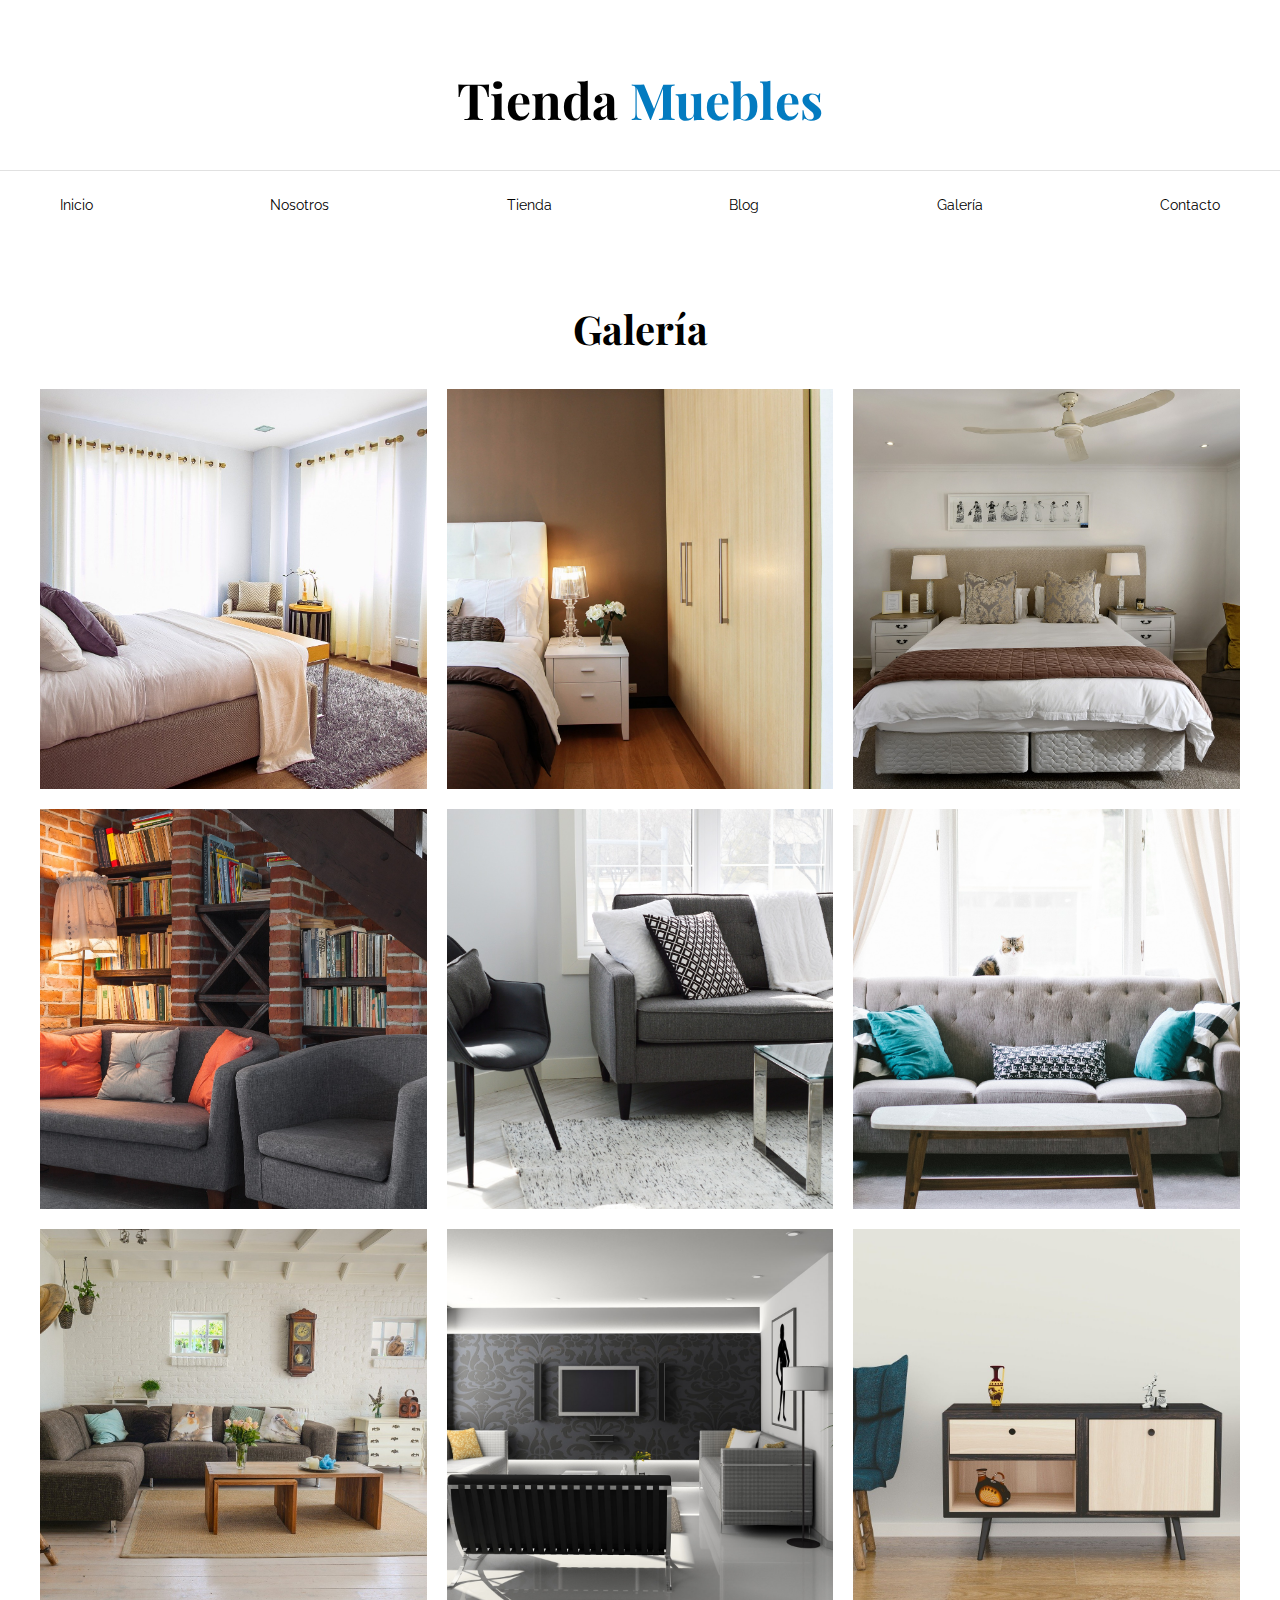
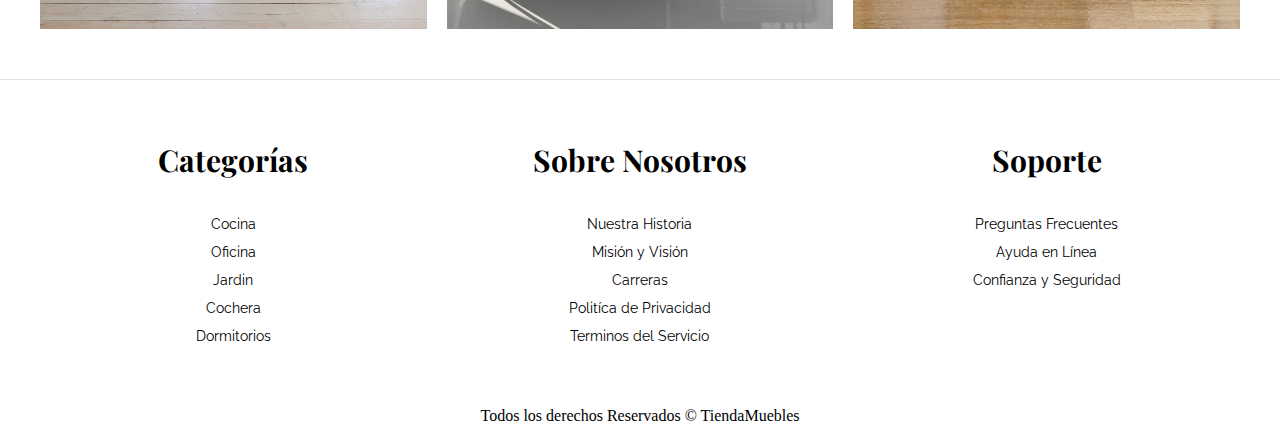
<file: galeria.html>
<!DOCTYPE html>
<html lang="es">
<head>
    <meta charset="UTF-8">
    <meta http-equiv="X-UA-Compatible" content="IE=edge">
    <meta name="viewport" content="width=device-width, initial-scale=1.0">
    <title>Ecommerce - Galería</title>
    <link rel="stylesheet" href="CSS/normalyce.css">
    <link rel="preconnect" href="https://fonts.googleapis.com">
    <link rel="preconnect" href="https://fonts.gstatic.com" crossorigin>
    <link href="https://fonts.googleapis.com/css2?family=Playfair+Display:wght@700&family=Raleway:wght@400;700;900&display=swap" rel="stylesheet"> 
    <link rel="stylesheet" href="CSS/styles.css">
</head>
<body>

    <header>
        <h1 class="titulo">Tienda <span class="span__titulo">Muebles</span></h1>
    </header>

    <div class="contenedor-navegacion">
        <nav class="nav-principal contenedor">
            <a class="enlace" href="index.html">Inicio</a>
            <a class="enlace" href="nosotros.html">Nosotros</a>
            <a class="enlace" href="tienda.html">Tienda</a>
            <a class="enlace" href="blog.html">Blog</a>
            <a class="enlace" href="galeria.html">Galería</a>
            <a class="enlace" href="contacto.html">Contacto</a>
        </nav>
    </div>

    <main class="contenido-principal contenedor">
        <h2 class="text-center">Galería</h2>

        <ul class="galeria">
            <li>
                <a href="img/galeria_01.jpg">
                    <img src="img/galeria_01.jpg" alt="imagen galeria">
                </a>
            </li>

            <li>
                <a href="img/galeria_02.jpg">
                    <img src="img/galeria_02.jpg" alt="imagen galeria">
                </a>
            </li>

            <li>
                <a href="img/galeria_03.jpg">
                    <img src="img/galeria_03.jpg" alt="imagen galeria">
                </a>
            </li>

            <li>
                <a href="img/galeria_04.jpg">
                    <img src="img/galeria_04.jpg" alt="imagen galeria">
                </a>
            </li>

            <li>
                <a href="img/galeria_05.jpg">
                    <img src="img/galeria_05.jpg" alt="imagen galeria">
                </a>
            </li>

            <li>
                <a href="img/galeria_06.jpg">
                    <img src="img/galeria_06.jpg" alt="imagen galeria">
                </a>
            </li>

            <li>
                <a href="img/galeria_07.jpg">
                    <img src="img/galeria_07.jpg" alt="imagen galeria">
                </a>
            </li>

            <li>
                <a href="img/galeria_08.jpg">
                    <img src="img/galeria_08.jpg" alt="imagen galeria">
                </a>
            </li>

            <li>
                <a href="img/galeria_09.jpg">
                    <img src="img/galeria_09.jpg" alt="imagen galeria">
                </a>
            </li>
        </ul>
    </main>


    <footer class="footer">

        <div class="grid-footer contenedor">
            <div>
                <h3>Categorías</h3>
    
                <nav class="footer-menu">
                    <a href="#">Cocina</a>
                    <a href="#">Oficina</a>
                    <a href="#">Jardin</a>
                    <a href="#">Cochera</a>
                    <a href="#">Dormitorios</a>
                </nav>
            </div>
    
            <div>
                <h3>Sobre Nosotros</h3>
    
                <nav class="footer-menu">
                    <a href="#">Nuestra Historia</a>
                    <a href="#">Misión y Visión</a>
                    <a href="#">Carreras</a>
                    <a href="#">Politíca de Privacidad</a>
                    <a href="#">Terminos del Servicio</a>
                </nav>
            </div>
    
            <div>
                <h3>Soporte</h3>
    
                <nav class="footer-menu">
                    <a href="#">Preguntas Frecuentes</a>
                    <a href="#">Ayuda en Línea</a>
                    <a href="#">Confianza y Seguridad</a>
                </nav>
            </div>
        </div>
    </footer>
    
    <p class="copy">Todos los derechos Reservados &copy; TiendaMuebles</p>


</body>
</html>
</file>
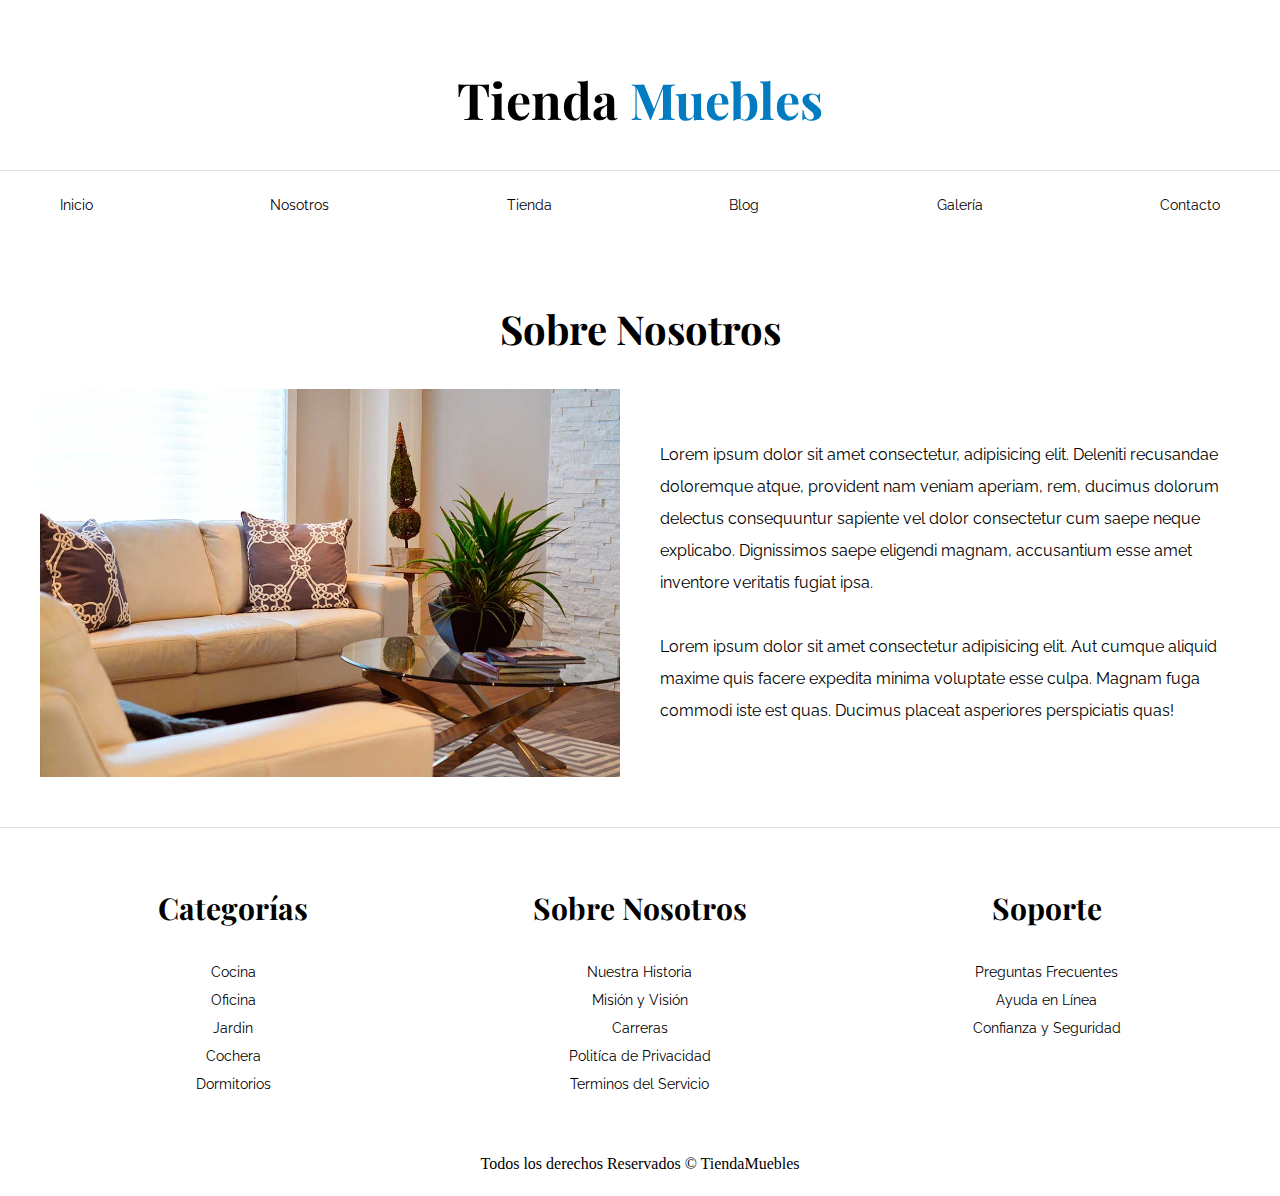
<file: nosotros.html>
<!DOCTYPE html>
<html lang="es">
<head>
    <meta charset="UTF-8">
    <meta http-equiv="X-UA-Compatible" content="IE=edge">
    <meta name="viewport" content="width=device-width, initial-scale=1.0">
    <title>Ecommerce - Nosotros</title>
    <link rel="stylesheet" href="CSS/normalyce.css">
    <link rel="preconnect" href="https://fonts.googleapis.com">
    <link rel="preconnect" href="https://fonts.gstatic.com" crossorigin>
    <link href="https://fonts.googleapis.com/css2?family=Playfair+Display:wght@700&family=Raleway:wght@400;700;900&display=swap" rel="stylesheet"> 
    <link rel="stylesheet" href="CSS/styles.css">
</head>
<body>

    <header>
        <h1 class="titulo">Tienda <span class="span__titulo">Muebles</span></h1>
    </header>

    <div class="contenedor-navegacion">
        <nav class="nav-principal contenedor">
            <a class="enlace" href="index.html">Inicio</a>
            <a class="enlace" href="nosotros.html">Nosotros</a>
            <a class="enlace" href="tienda.html">Tienda</a>
            <a class="enlace" href="blog.html">Blog</a>
            <a class="enlace" href="galeria.html">Galería</a>
            <a class="enlace" href="contacto.html">Contacto</a>
        </nav>
    </div>

    <main class="contenido-principal contenedor">
        <h2 class="text-center">Sobre Nosotros</h2>

        <div class="contenido-nosotros">
            <div class="imagen">
                <img src="img/nosotros.jpg" alt="Imagen nosotros">
            </div>
    
            <div class="informacion-nosotros">
                <p>Lorem ipsum dolor sit amet consectetur, adipisicing elit. Deleniti recusandae doloremque atque, provident nam veniam aperiam, rem, ducimus dolorum delectus consequuntur sapiente vel dolor consectetur cum saepe neque explicabo. Dignissimos saepe eligendi magnam, accusantium esse amet inventore veritatis fugiat ipsa.</p>
    
                <p>Lorem ipsum dolor sit amet consectetur adipisicing elit. Aut cumque aliquid maxime quis facere expedita minima voluptate esse culpa. Magnam fuga commodi iste est quas. Ducimus placeat asperiores perspiciatis quas!</p>
            </div>
        </div>

    </main>


    <footer class="footer">

        <div class="grid-footer contenedor">
            <div>
                <h3>Categorías</h3>
    
                <nav class="footer-menu">
                    <a href="#">Cocina</a>
                    <a href="#">Oficina</a>
                    <a href="#">Jardin</a>
                    <a href="#">Cochera</a>
                    <a href="#">Dormitorios</a>
                </nav>
            </div>
    
            <div>
                <h3>Sobre Nosotros</h3>
    
                <nav class="footer-menu">
                    <a href="#">Nuestra Historia</a>
                    <a href="#">Misión y Visión</a>
                    <a href="#">Carreras</a>
                    <a href="#">Politíca de Privacidad</a>
                    <a href="#">Terminos del Servicio</a>
                </nav>
            </div>
    
            <div>
                <h3>Soporte</h3>
    
                <nav class="footer-menu">
                    <a href="#">Preguntas Frecuentes</a>
                    <a href="#">Ayuda en Línea</a>
                    <a href="#">Confianza y Seguridad</a>
                </nav>
            </div>
        </div>
    </footer>
    
    <p class="copy">Todos los derechos Reservados &copy; TiendaMuebles</p>


</body>
</html>
</file>
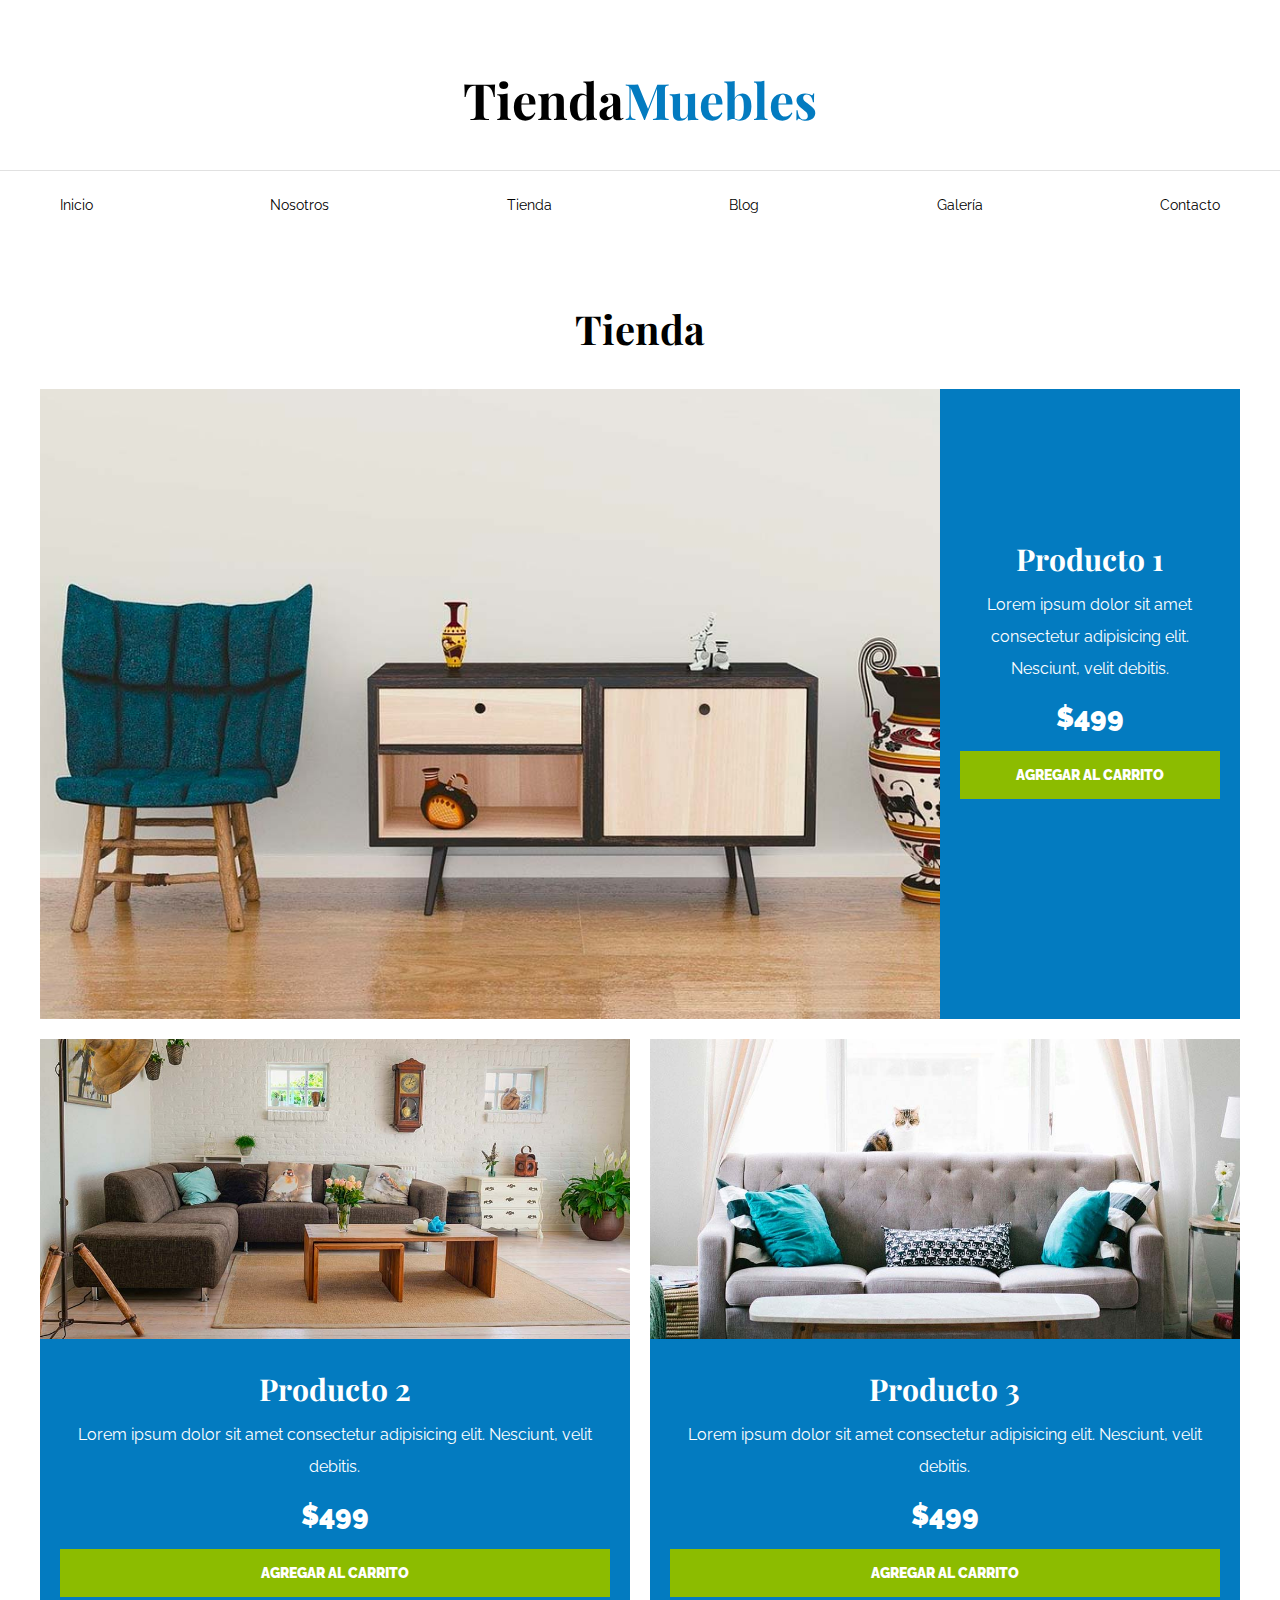
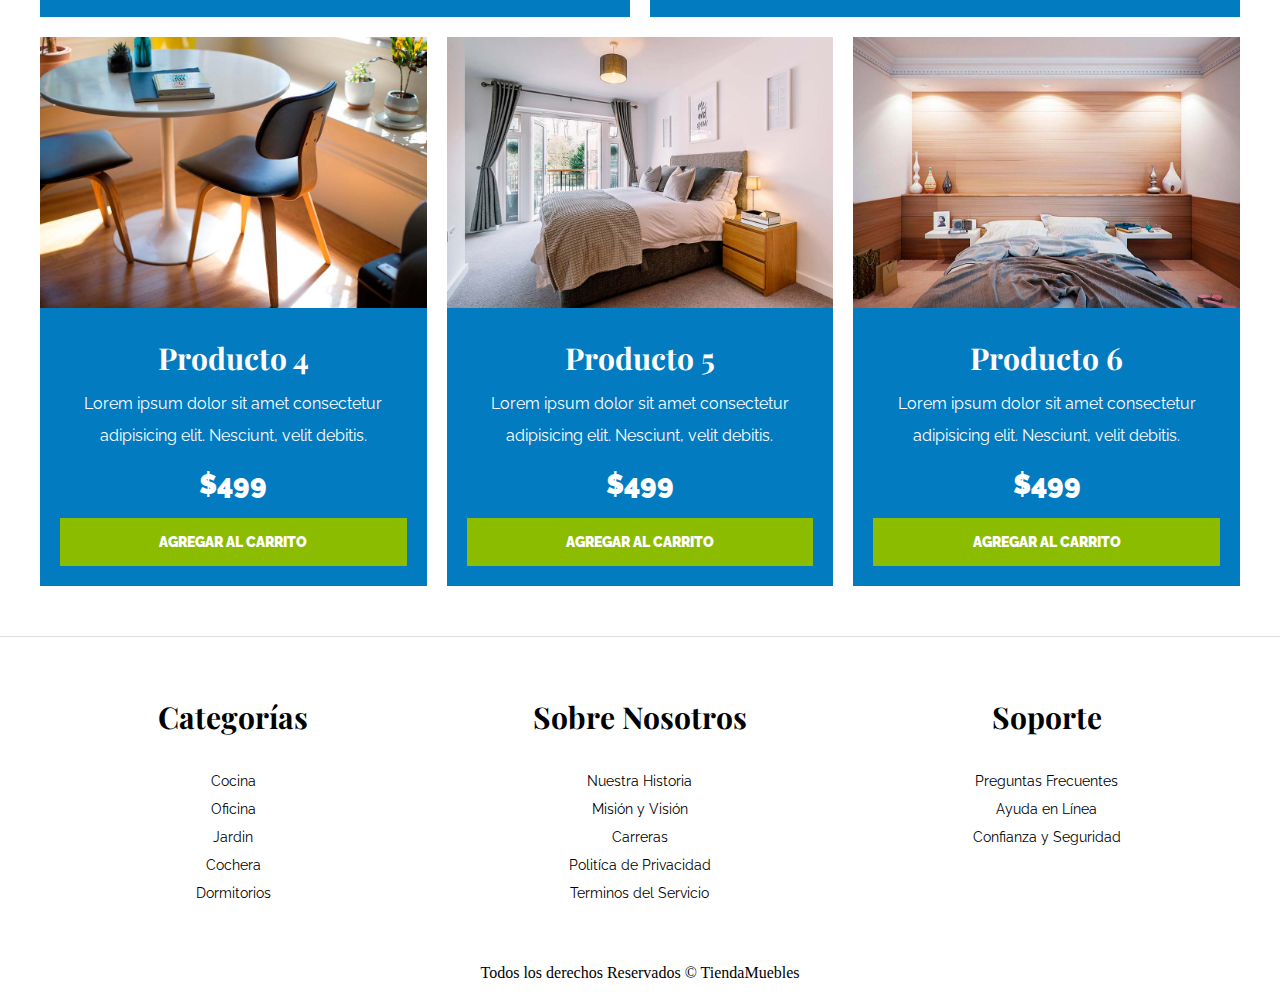
<file: tienda.html>
<!DOCTYPE html>
<html lang="es">
<head>
    <meta charset="UTF-8">
    <meta http-equiv="X-UA-Compatible" content="IE=edge">
    <meta name="viewport" content="width=device-width, initial-scale=1.0">
    <title>Ecommerce - Tienda</title>
    <link rel="stylesheet" href="CSS/normalyce.css">
    <link rel="preconnect" href="https://fonts.googleapis.com">
    <link rel="preconnect" href="https://fonts.gstatic.com" crossorigin>
    <link href="https://fonts.googleapis.com/css2?family=Playfair+Display:wght@700&family=Raleway:wght@400;700;900&display=swap" rel="stylesheet"> 
    <link rel="stylesheet" href="CSS/styles.css">
</head>
<body>

    <header>
        <h1 class="titulo">Tienda<span class="span__titulo">Muebles</span></h1>
    </header>

    <div class="contenedor-navegacion">
        <nav class="nav-principal contenedor">
            <a class="enlace" href="index.html">Inicio</a>
            <a class="enlace" href="nosotros.html">Nosotros</a>
            <a class="enlace" href="tienda.html">Tienda</a>
            <a class="enlace" href="blog.html">Blog</a>
            <a class="enlace" href="galeria.html">Galería</a>
            <a class="enlace" href="contacto.html">Contacto</a>
        </nav>
    </div>

    <main class="contenido-principal contenedor">
        <h2 class="text-center">Tienda</h2>
        
        <div class="listado-productos">
            <div class="producto">
                <img src="img/producto1.jpg" alt="Imagen Producto">
                <div class="texto-producto primero">
                    <h3>Producto 1</h3>
                    <p>Lorem ipsum dolor sit amet consectetur adipisicing elit. Nesciunt, velit debitis.</p>
                    <p class="precio">$499</p>

                    <a class="btn" href="#">Agregar al Carrito</a>
                </div> <!--Info Producto-->
            </div> <!--Producto-->

            <div class="producto">
                <img src="img/producto2.jpg" alt="Imagen Producto">
                <div class="texto-producto">
                    <h3>Producto 2</h3>
                    <p>Lorem ipsum dolor sit amet consectetur adipisicing elit. Nesciunt, velit debitis.</p>
                    <p class="precio">$499</p>

                    <a class="btn" href="#">Agregar al Carrito</a>
                </div> <!--Info Producto-->
            </div> <!--Producto-->

            <div class="producto">
                <img src="img/producto3.jpg" alt="Imagen Producto">
                <div class="texto-producto">
                    <h3>Producto 3</h3>
                    <p>Lorem ipsum dolor sit amet consectetur adipisicing elit. Nesciunt, velit debitis.</p>
                    <p class="precio">$499</p>

                    <a class="btn" href="#">Agregar al Carrito</a>
                </div> <!--Info Producto-->
            </div> <!--Producto-->

            <div class="producto">
                <img src="img/producto4.jpg" alt="Imagen Producto">
                <div class="texto-producto">
                    <h3>Producto 4</h3>
                    <p>Lorem ipsum dolor sit amet consectetur adipisicing elit. Nesciunt, velit debitis.</p>
                    <p class="precio">$499</p>

                    <a class="btn" href="#">Agregar al Carrito</a>
                </div> <!--Info Producto-->
            </div> <!--Producto-->

            <div class="producto">
                <img src="img/producto5.jpg" alt="Imagen Producto">
                <div class="texto-producto">
                    <h3>Producto 5</h3>
                    <p>Lorem ipsum dolor sit amet consectetur adipisicing elit. Nesciunt, velit debitis.</p>
                    <p class="precio">$499</p>

                    <a class="btn" href="#">Agregar al Carrito</a>
                </div> <!--Info Producto-->
            </div> <!--Producto-->

            <div class="producto">
                <img src="img/producto6.jpg" alt="Imagen Producto">
                <div class="texto-producto">
                    <h3>Producto 6</h3>
                    <p>Lorem ipsum dolor sit amet consectetur adipisicing elit. Nesciunt, velit debitis.</p>
                    <p class="precio">$499</p>

                    <a class="btn" href="#">Agregar al Carrito</a>
                </div> <!--Info Producto-->
            </div> <!--Producto-->
        </div> <!-- Fin de listado de Productos-->
    </main>


    <footer class="footer">

        <div class="grid-footer contenedor">
            <div>
                <h3>Categorías</h3>
    
                <nav class="footer-menu">
                    <a href="#">Cocina</a>
                    <a href="#">Oficina</a>
                    <a href="#">Jardin</a>
                    <a href="#">Cochera</a>
                    <a href="#">Dormitorios</a>
                </nav>
            </div>
    
            <div>
                <h3>Sobre Nosotros</h3>
    
                <nav class="footer-menu">
                    <a href="#">Nuestra Historia</a>
                    <a href="#">Misión y Visión</a>
                    <a href="#">Carreras</a>
                    <a href="#">Politíca de Privacidad</a>
                    <a href="#">Terminos del Servicio</a>
                </nav>
            </div>
    
            <div>
                <h3>Soporte</h3>
    
                <nav class="footer-menu">
                    <a href="#">Preguntas Frecuentes</a>
                    <a href="#">Ayuda en Línea</a>
                    <a href="#">Confianza y Seguridad</a>
                </nav>
            </div>
        </div>
    </footer>
    
    <p class="copy">Todos los derechos Reservados &copy; TiendaMuebles</p>


</body>
</html>
</file>
<file: CSS/styles.css>
html{
    box-sizing: border-box;
    font-size: 62.5%; /* 1rem es igual a 10px */
    scroll-behavior: smooth;

}

*, *:before, *:after{
    box-sizing: inherit;
}

body{
    font-family: 'Raleway', sans-serif;
    font-size: 1.6rem;
    line-height: 2;
}

/* globales */

img{
    max-width: 100%;
    display: block;
}

a{
    text-decoration: none;
    color: #000;
    font-size: 1.4rem;
}

h1, h2, h3{
    font-family: 'Playfair Display', serif;
    margin: 0 0 2rem 0;
}

h1{
    font-size: 3.8rem;
}

@media (min-width: 768px) { 
    h1{
        font-size: 5rem;
    }
}

h2{
    font-size: 3rem;
}

@media (min-width: 768px) { 
    h2{
        font-size: 4rem;
    }
}

h3{
    font-size: 2rem;
}

@media (min-width: 768px) { 
    h3{
        font-size: 3rem;
    }
}

.contenedor{
    max-width: 120rem;
    margin:0 auto;
}

.btn{
    color: #fff;
    background-color: #8cbc00;
    display: block;
    text-transform: uppercase;
    font-weight: 900;
    padding: 1rem;
    transition: background-color .3s ease-out;
    text-align: center;
    border: none;
    cursor: pointer;
    width: 100%;
}

.btn:hover{
    background-color: #769c02;
}

@media (min-width: 768px) { 
    .btn{
        width: auto;
    }
}

/* Utilidades */

.text-center{
    text-align: center;
}

@media (min-width: 768px) { 
    .max-width-30{
        max-width: 30rem;
    }
}



/* Header */

.titulo{
    color: #000;
    margin-top: 5rem;
    text-align: center;
}


.span__titulo{
    color: #037bc0;
}

.contenedor-navegacion{
    border-top: 1px solid #e1e1e1;
}

.nav-principal{
    display: flex;
    flex-direction: column;
    padding: 2rem 0;
    align-items: center;
}

@media (min-width: 768px) { 
    .nav-principal{
    justify-content: space-between;
    flex-direction: row;
    padding: 2rem 2rem;
    }
}



.enlace{
    text-decoration: none;
    color: #000;
}

.hero{
    background-image: url(../img/principal.jpg);
    background-repeat: no-repeat;
    background-size: cover;
    background-position: center top;
    height: 25rem;
}

@media (min-width: 768px) { 
    .hero{
    height: 55rem;
    }
}

.categorias{
    padding-top: 5rem;
    margin-bottom: 6rem;
}

.categoria{
    margin-bottom: 2rem;
}

@media (min-width: 768px) { 
    .categoria{
        margin-bottom: 0;
    }
}

.categoria img{
    width: 100%;
}

.categoria a{
    display: block;
    padding: 2rem;
    text-align: center;
}

.categoria a:hover{
    background-color: #037bc0;
    color: #ffffff;
    border-bottom-right-radius: 1rem;
}

@media (min-width: 768px) { 
    .listado-categorias{
        display: grid;
        grid-template-columns: repeat(3, 1fr);
        gap: 2rem;
        font-size: 2rem;
    }
}



/* Bloque Nosotros */


.sobre__nosotros{
    background-image: linear-gradient( to bottom, transparent 50%, #037bc0 50%, #037bc0 100% ), url(../img/nosotros.jpg);
    background-repeat: no-repeat;
    background-size: 100%, 70rem;
    background-position: center, top left;
}

@media (min-width: 768px) { 
    .sobre__nosotros{
        background-image: linear-gradient( to right, transparent 50%, #037bc0 50%, #037bc0 100% ), url(../img/nosotros.jpg);
        padding: 10rem 0;
        background-size: 100%, 160rem;
        background-position: left center;
    }
}

.sobre-nosotros-grid{
    display: grid;
    grid-template-rows: repeat(2, 1fr);
}

@media (min-width: 768px) { 
    .sobre-nosotros-grid{
        grid-template-columns: repeat(2, 1fr);
        grid-template-rows: unset;
        column-gap: 10rem;
    }
}

.texto-nosotros{
    grid-row: 2 / 3;
    color: #fff;
    padding: 5rem;
}

@media (min-width: 768px) { 
    .texto-nosotros{
        grid-column: 2 / 3;
    }
}

/* Listado de Productos */

.contenido-principal{
    padding-top: 5rem;
}

@media (min-width: 768px) { 
    .listado-productos{
        display: grid;
        grid-template-columns: repeat(6, 1fr);
        column-gap: 2rem;
        row-gap: 2rem;
    }
    
    .producto:nth-child(1){
        grid-column: 1 / 7;
        display: grid;
        grid-template-columns: 3fr 1fr;
    }
    
    .producto:nth-child(1) img{
        height: 100%;
        width: 100%;
        object-fit: cover;
    }
    
    .producto:nth-child(2) img,
    .producto:nth-child(3) img{
        height: 30rem;
        width: 100%;
        object-fit: cover;
    }
    
    .producto:nth-child(2){
        grid-column: 1/4;
    }
    
    .producto:nth-child(3){
        grid-column: 4/7;
    }
    
    .producto:nth-child(4){
        grid-column: 1/3;
    }
    
    .producto:nth-child(5){
        grid-column: 3/5;
    }
    
    .producto:nth-child(6){
        grid-column: 5/7;
    }
}

.producto{
    background-color: #037bc0;
    margin-bottom: 2rem;
}

@media (min-width: 768px) { 
    .producto{
        margin-bottom: 0;
    }
}

.producto:last-of-type{
    margin-bottom: 0;
}

.texto-producto{
    text-align: center;
    color: #fff;
    padding: 2rem;
}

.primero{
    margin-top: 1rem;
}

@media (min-width: 768px) { 
    .primero{
        margin-top: 1rem;
    }
}

@media (min-width: 1280px) { 
    .primero{
        margin-top: 12rem;
    }
}

.texto-producto h3{
    margin: 0;
}

.texto-producto p{
    margin: 0 0 .5rem 0;
}

.texto-producto .precio{
    font-size: 2.8rem;
    font-weight: 900;
}

/* Footer */

.footer{
    border-top: 1px solid #e1e1e1;
    margin-top: 5rem;
    padding-top: 5rem;
    margin-bottom: 5rem;
}

@media (min-width: 768px) { 
    .grid-footer{
        display: grid;
        grid-template-columns: repeat(3, 1fr);
        gap: 2rem;
    }
}

.grid-footer > div{
    margin-bottom: 2rem;
}

@media (min-width: 768px) { 
    .grid-footer > div{
        margin-bottom: 0;
    }
}



.grid-footer h3{
    margin-bottom: 2rem;
    text-align: center;
}

@media (min-width: 768px) { 
    .grid-footer h3{
        text-align: left;
    }
}

.footer-menu a{
    display: block;
    text-align: center;
}

@media (min-width: 768px) { 
    .footer-menu a{
        text-align: left;
    }
}

.copy{
    text-align: center;
    font-family: cursive;
}

/* NOSOTROS */

.contenido-nosotros{
    display: grid;
    grid-template-columns: 1fr 2fr;
    grid-template-columns: repeat(auto-fit, minmax( 25rem, 1fr ));
    gap: 4rem;
}

.informacion-nosotros{
    display: flex;
    flex-direction: column;
    justify-content: center;
    padding: 5rem;
}

@media (min-width: 768px) { 
    .informacion-nosotros{
        padding: 0;
    }
}

/* BLOG */

@media (min-width: 768px) { 
    .contenedor-blog{
        display: grid;
        grid-template-columns: 2fr 1fr;
        column-gap: 4rem;
    }
}



.entrada{
    border-bottom: 2px solid #e1e1e1;
    padding-bottom: 4rem;
    margin-bottom: 2rem;
}

.entrada h2{
    text-align: center;
}

@media (min-width: 768px) { 
    .entrada h2{
        text-align: left
        ;
    }
}

.contenido-blog{
    padding: 2rem;
}

.entrada:last-of-type{
    border: none;
}

@media (min-width: 768px) { 
    .entrada-meta{
        display: flex;
        justify-content: space-between;
    }
}



.entrada-meta p{
    font-weight: bold;
}

.entrada-meta span{
    color: #037bc0;
}

.contenido-entrada-blog{
    /* width: 60rem; */
    margin: 0 auto;
}

.contenido-entrada-blog .imagen img{
    width: 100%;
}

/* GALERÍA */

.galeria{
    list-style: none;
    padding: 0;
    margin: 0;
    display: grid;
    grid-template-columns: 1fr;
    gap: 2rem;
}

@media (min-width: 768px) { 
    .galeria{
        grid-template-columns: repeat(3, 1fr);
    }

    .grid-footer h3{
        text-align: center;
    }

    .footer-menu a{
        text-align: center;
    }
}

.galeria img{
    height: 40rem;
    width: 40rem;
    object-fit: cover;
}

/* FORMULARIO */

.formulario{
    max-width: 60rem;
    margin: 0 auto;
}

.formulario fieldset{
    border: 2px solid #000;
    margin-bottom: 2rem;
}

.formulario legend{
    background-color: #005485;
    width: 100%;
    text-align: center;
    color: #fff;
    text-transform: uppercase;
    font-weight: bold;
    padding: 1rem;
    margin-bottom: 2rem;
}

.campo{
    display: flex;
    margin-bottom: 2rem;
}

.campo label{
    flex-basis: 10rem;
}

.campo .input{
    flex: 1;
    border: 1px solid #e1e1e1;
    padding: 1rem;
}
</file>
<file: CSS/normalyce.css>
/*! normalize.css v8.0.1 | MIT License | github.com/necolas/normalize.css */

/* Document
   ========================================================================== */

/**
 * 1. Correct the line height in all browsers.
 * 2. Prevent adjustments of font size after orientation changes in iOS.
 */

 html {
    line-height: 1.15; /* 1 */
    -webkit-text-size-adjust: 100%; /* 2 */
  }
  
  /* Sections
     ========================================================================== */
  
  /**
   * Remove the margin in all browsers.
   */
  
  body {
    margin: 0;
  }
  
  /**
   * Render the `main` element consistently in IE.
   */
  
  main {
    display: block;
  }
  
  /**
   * Correct the font size and margin on `h1` elements within `section` and
   * `article` contexts in Chrome, Firefox, and Safari.
   */
  
  h1 {
    font-size: 2em;
    margin: 0.67em 0;
  }
  
  /* Grouping content
     ========================================================================== */
  
  /**
   * 1. Add the correct box sizing in Firefox.
   * 2. Show the overflow in Edge and IE.
   */
  
  hr {
    box-sizing: content-box; /* 1 */
    height: 0; /* 1 */
    overflow: visible; /* 2 */
  }
  
  /**
   * 1. Correct the inheritance and scaling of font size in all browsers.
   * 2. Correct the odd `em` font sizing in all browsers.
   */
  
  pre {
    font-family: monospace, monospace; /* 1 */
    font-size: 1em; /* 2 */
  }
  
  /* Text-level semantics
     ========================================================================== */
  
  /**
   * Remove the gray background on active links in IE 10.
   */
  
  a {
    background-color: transparent;
  }
  
  /**
   * 1. Remove the bottom border in Chrome 57-
   * 2. Add the correct text decoration in Chrome, Edge, IE, Opera, and Safari.
   */
  
  abbr[title] {
    border-bottom: none; /* 1 */
    text-decoration: underline; /* 2 */
    text-decoration: underline dotted; /* 2 */
  }
  
  /**
   * Add the correct font weight in Chrome, Edge, and Safari.
   */
  
  b,
  strong {
    font-weight: bolder;
  }
  
  /**
   * 1. Correct the inheritance and scaling of font size in all browsers.
   * 2. Correct the odd `em` font sizing in all browsers.
   */
  
  code,
  kbd,
  samp {
    font-family: monospace, monospace; /* 1 */
    font-size: 1em; /* 2 */
  }
  
  /**
   * Add the correct font size in all browsers.
   */
  
  small {
    font-size: 80%;
  }
  
  /**
   * Prevent `sub` and `sup` elements from affecting the line height in
   * all browsers.
   */
  
  sub,
  sup {
    font-size: 75%;
    line-height: 0;
    position: relative;
    vertical-align: baseline;
  }
  
  sub {
    bottom: -0.25em;
  }
  
  sup {
    top: -0.5em;
  }
  
  /* Embedded content
     ========================================================================== */
  
  /**
   * Remove the border on images inside links in IE 10.
   */
  
  img {
    border-style: none;
  }
  
  /* Forms
     ========================================================================== */
  
  /**
   * 1. Change the font styles in all browsers.
   * 2. Remove the margin in Firefox and Safari.
   */
  
  button,
  input,
  optgroup,
  select,
  textarea {
    font-family: inherit; /* 1 */
    font-size: 100%; /* 1 */
    line-height: 1.15; /* 1 */
    margin: 0; /* 2 */
  }
  
  /**
   * Show the overflow in IE.
   * 1. Show the overflow in Edge.
   */
  
  button,
  input { /* 1 */
    overflow: visible;
  }
  
  /**
   * Remove the inheritance of text transform in Edge, Firefox, and IE.
   * 1. Remove the inheritance of text transform in Firefox.
   */
  
  button,
  select { /* 1 */
    text-transform: none;
  }
  
  /**
   * Correct the inability to style clickable types in iOS and Safari.
   */
  
  button,
  [type="button"],
  [type="reset"],
  [type="submit"] {
    -webkit-appearance: button;
  }
  
  /**
   * Remove the inner border and padding in Firefox.
   */
  
  button::-moz-focus-inner,
  [type="button"]::-moz-focus-inner,
  [type="reset"]::-moz-focus-inner,
  [type="submit"]::-moz-focus-inner {
    border-style: none;
    padding: 0;
  }
  
  /**
   * Restore the focus styles unset by the previous rule.
   */
  
  button:-moz-focusring,
  [type="button"]:-moz-focusring,
  [type="reset"]:-moz-focusring,
  [type="submit"]:-moz-focusring {
    outline: 1px dotted ButtonText;
  }
  
  /**
   * Correct the padding in Firefox.
   */
  
  fieldset {
    padding: 0.35em 0.75em 0.625em;
  }
  
  /**
   * 1. Correct the text wrapping in Edge and IE.
   * 2. Correct the color inheritance from `fieldset` elements in IE.
   * 3. Remove the padding so developers are not caught out when they zero out
   *    `fieldset` elements in all browsers.
   */
  
  legend {
    box-sizing: border-box; /* 1 */
    color: inherit; /* 2 */
    display: table; /* 1 */
    max-width: 100%; /* 1 */
    padding: 0; /* 3 */
    white-space: normal; /* 1 */
  }
  
  /**
   * Add the correct vertical alignment in Chrome, Firefox, and Opera.
   */
  
  progress {
    vertical-align: baseline;
  }
  
  /**
   * Remove the default vertical scrollbar in IE 10+.
   */
  
  textarea {
    overflow: auto;
  }
  
  /**
   * 1. Add the correct box sizing in IE 10.
   * 2. Remove the padding in IE 10.
   */
  
  [type="checkbox"],
  [type="radio"] {
    box-sizing: border-box; /* 1 */
    padding: 0; /* 2 */
  }
  
  /**
   * Correct the cursor style of increment and decrement buttons in Chrome.
   */
  
  [type="number"]::-webkit-inner-spin-button,
  [type="number"]::-webkit-outer-spin-button {
    height: auto;
  }
  
  /**
   * 1. Correct the odd appearance in Chrome and Safari.
   * 2. Correct the outline style in Safari.
   */
  
  [type="search"] {
    -webkit-appearance: textfield; /* 1 */
    outline-offset: -2px; /* 2 */
  }
  
  /**
   * Remove the inner padding in Chrome and Safari on macOS.
   */
  
  [type="search"]::-webkit-search-decoration {
    -webkit-appearance: none;
  }
  
  /**
   * 1. Correct the inability to style clickable types in iOS and Safari.
   * 2. Change font properties to `inherit` in Safari.
   */
  
  ::-webkit-file-upload-button {
    -webkit-appearance: button; /* 1 */
    font: inherit; /* 2 */
  }
  
  /* Interactive
     ========================================================================== */
  
  /*
   * Add the correct display in Edge, IE 10+, and Firefox.
   */
  
  details {
    display: block;
  }
  
  /*
   * Add the correct display in all browsers.
   */
  
  summary {
    display: list-item;
  }
  
  /* Misc
     ========================================================================== */
  
  /**
   * Add the correct display in IE 10+.
   */
  
  template {
    display: none;
  }
  
  /**
   * Add the correct display in IE 10.
   */
  
  [hidden] {
    display: none;
  }
</file>
